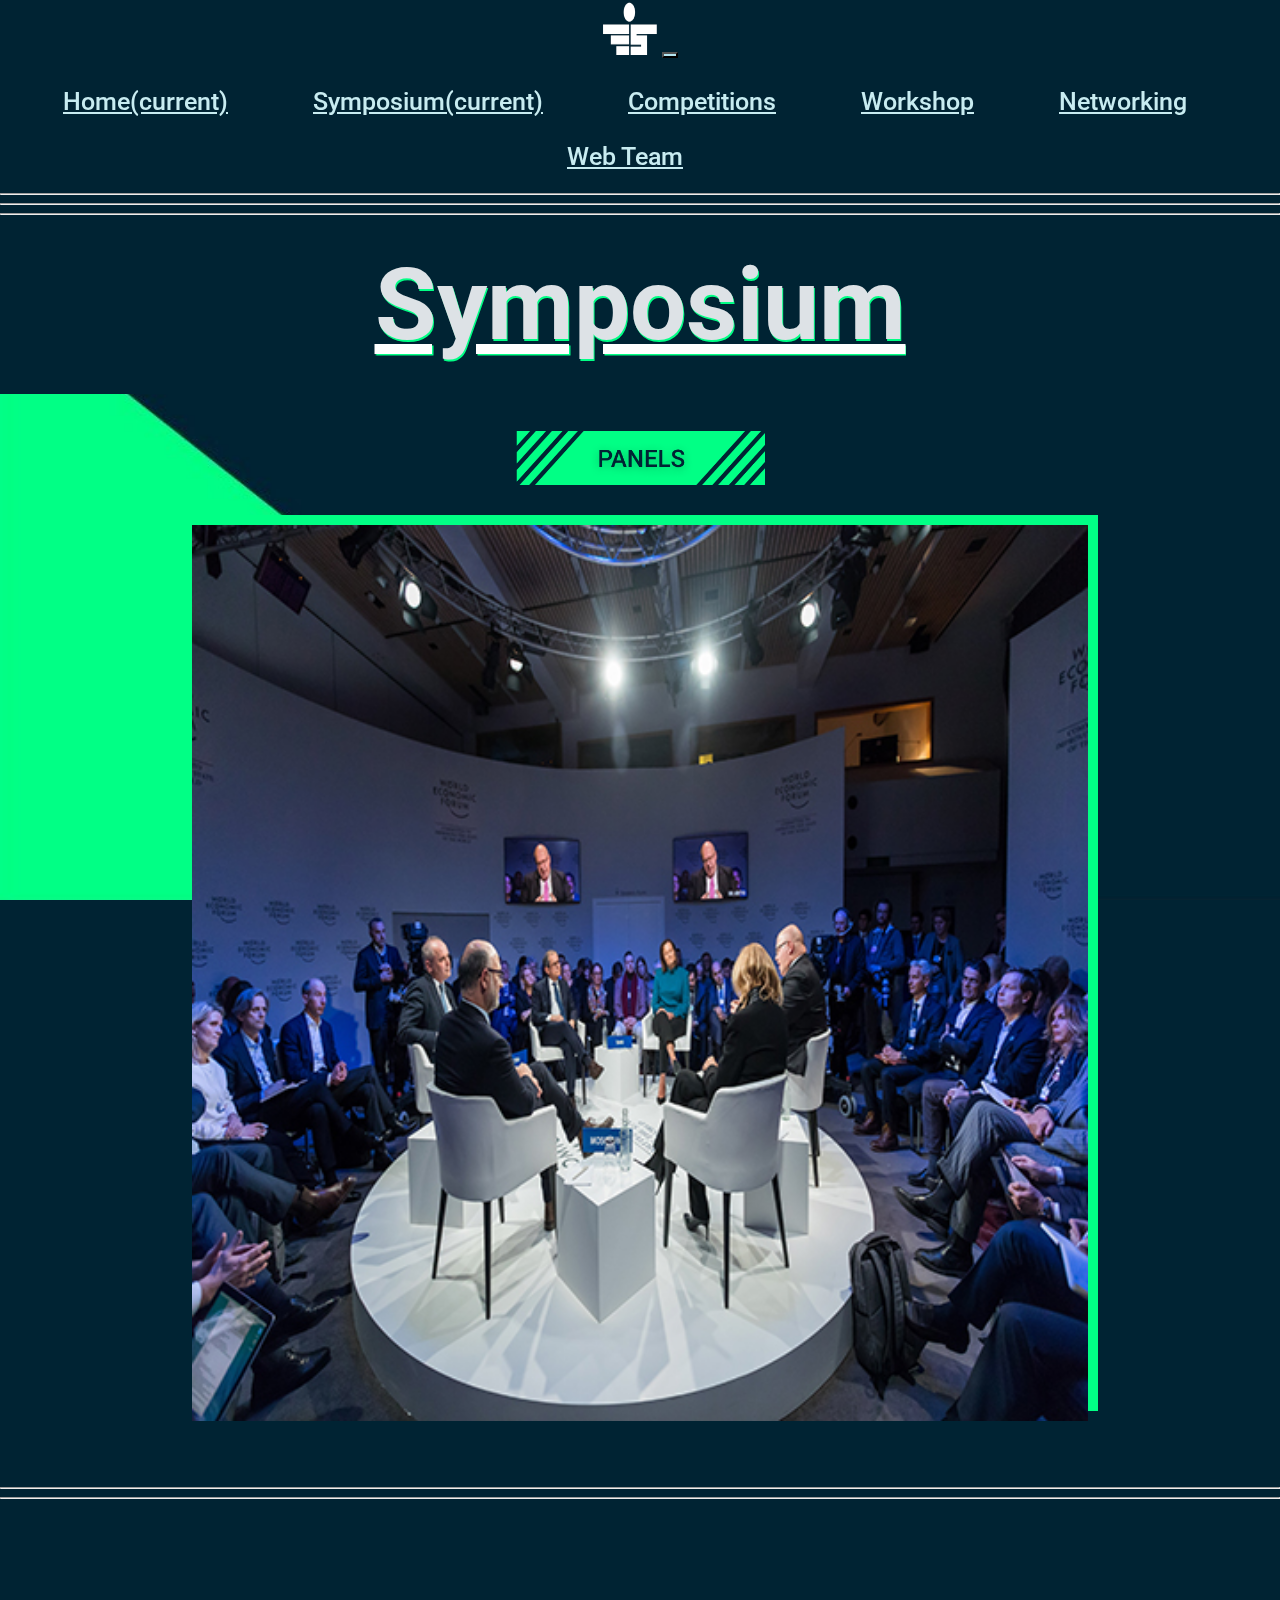
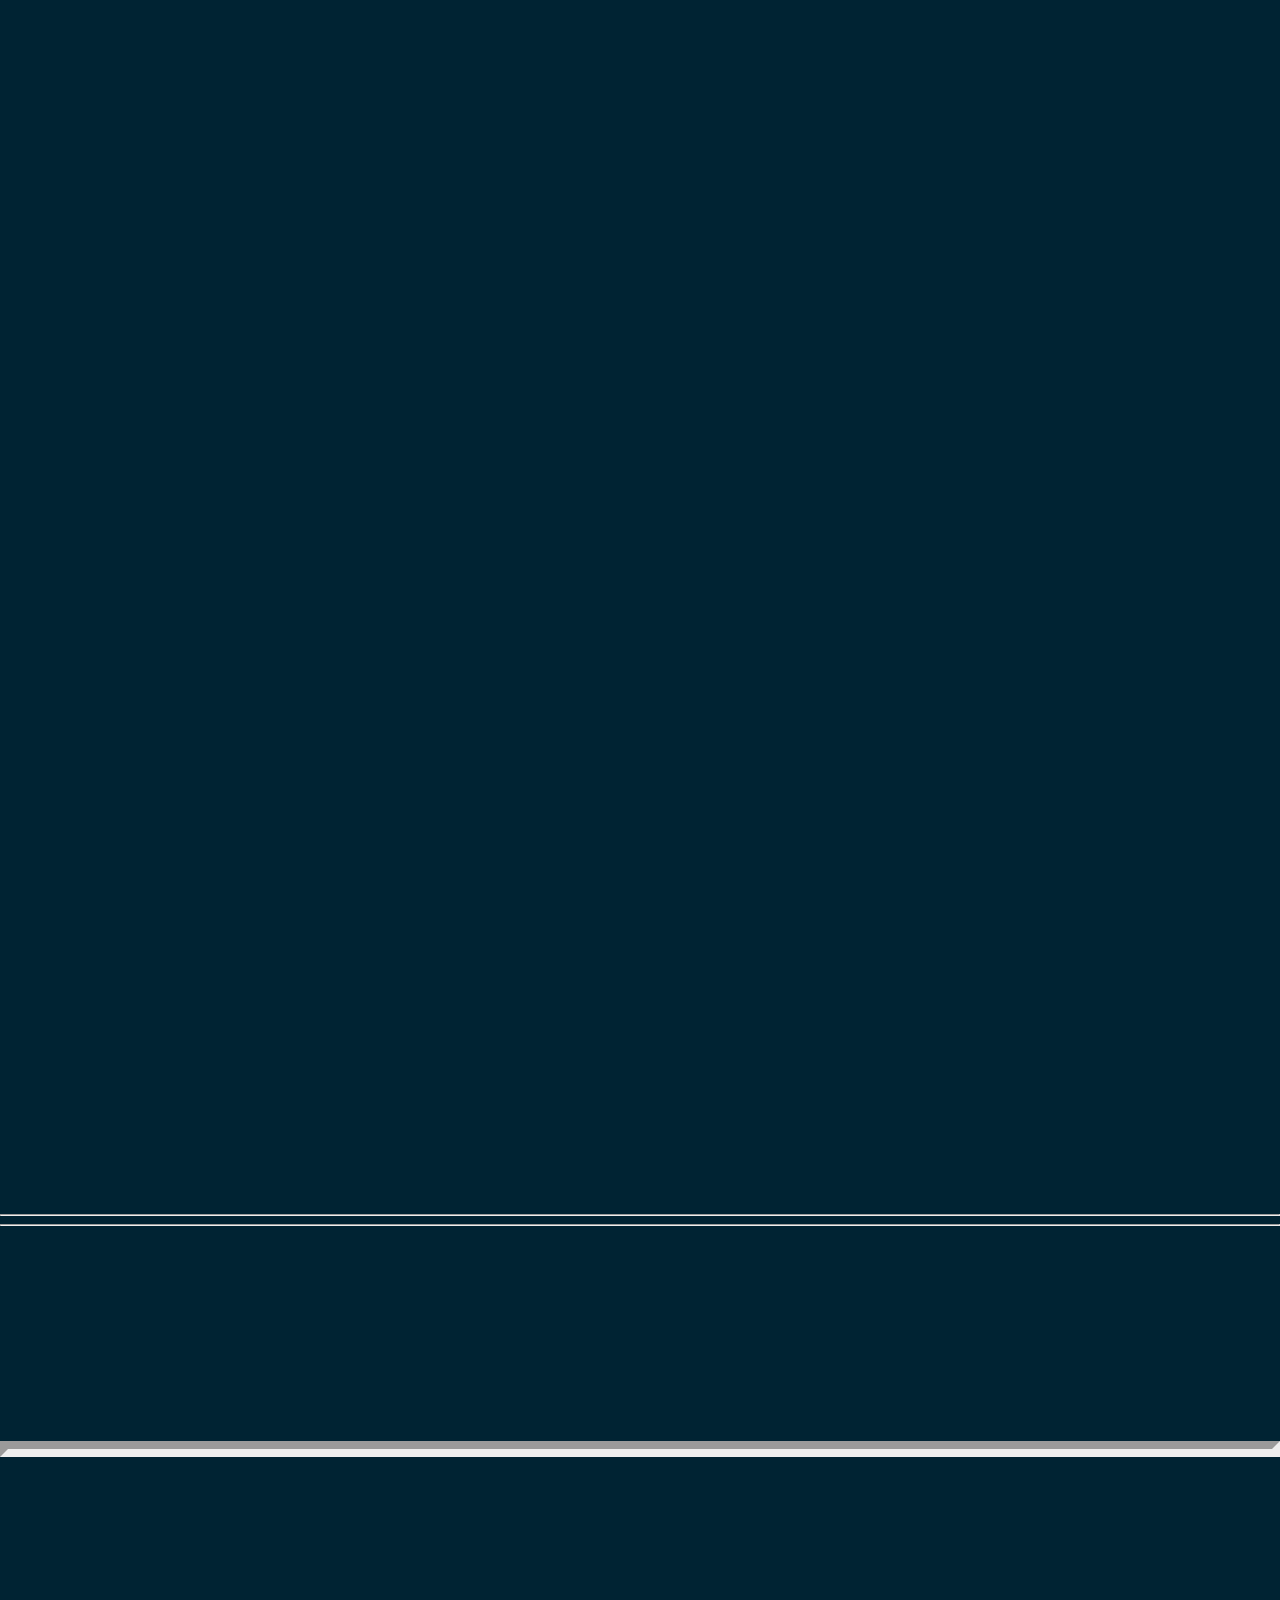
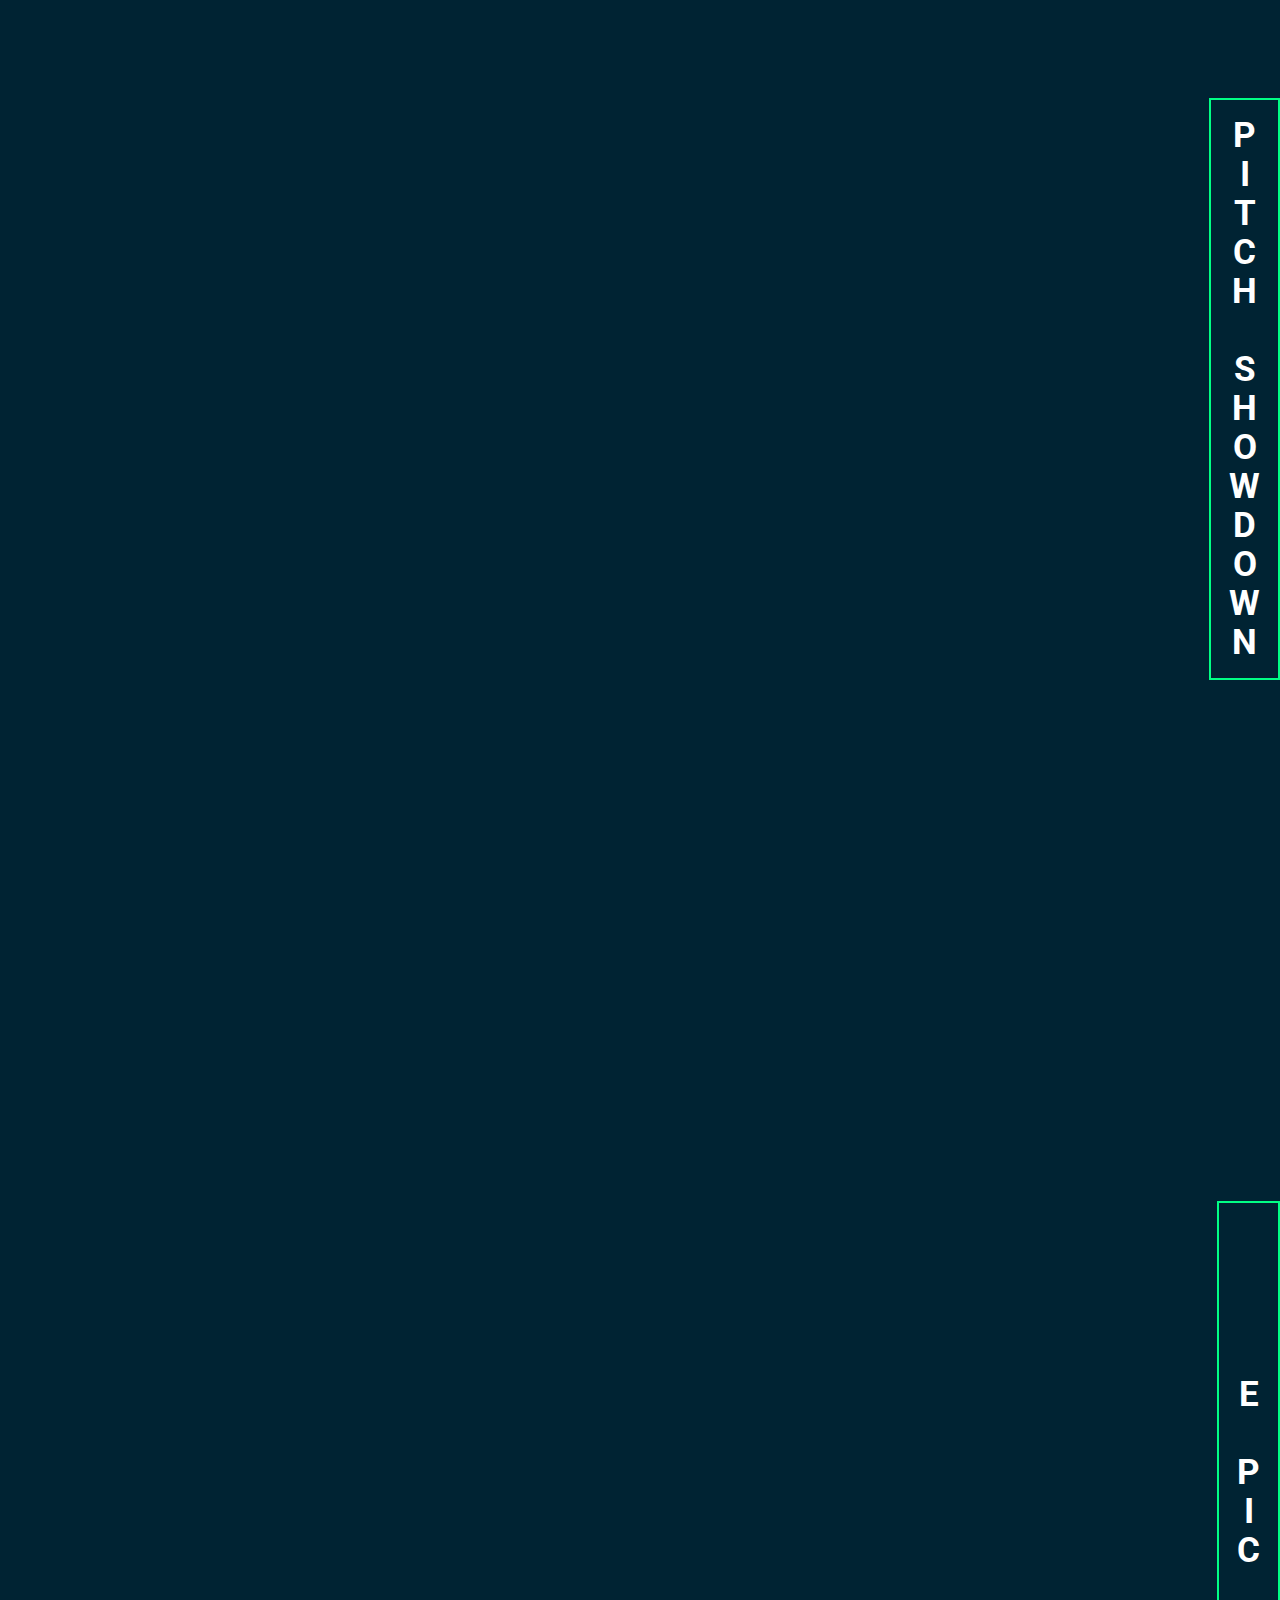
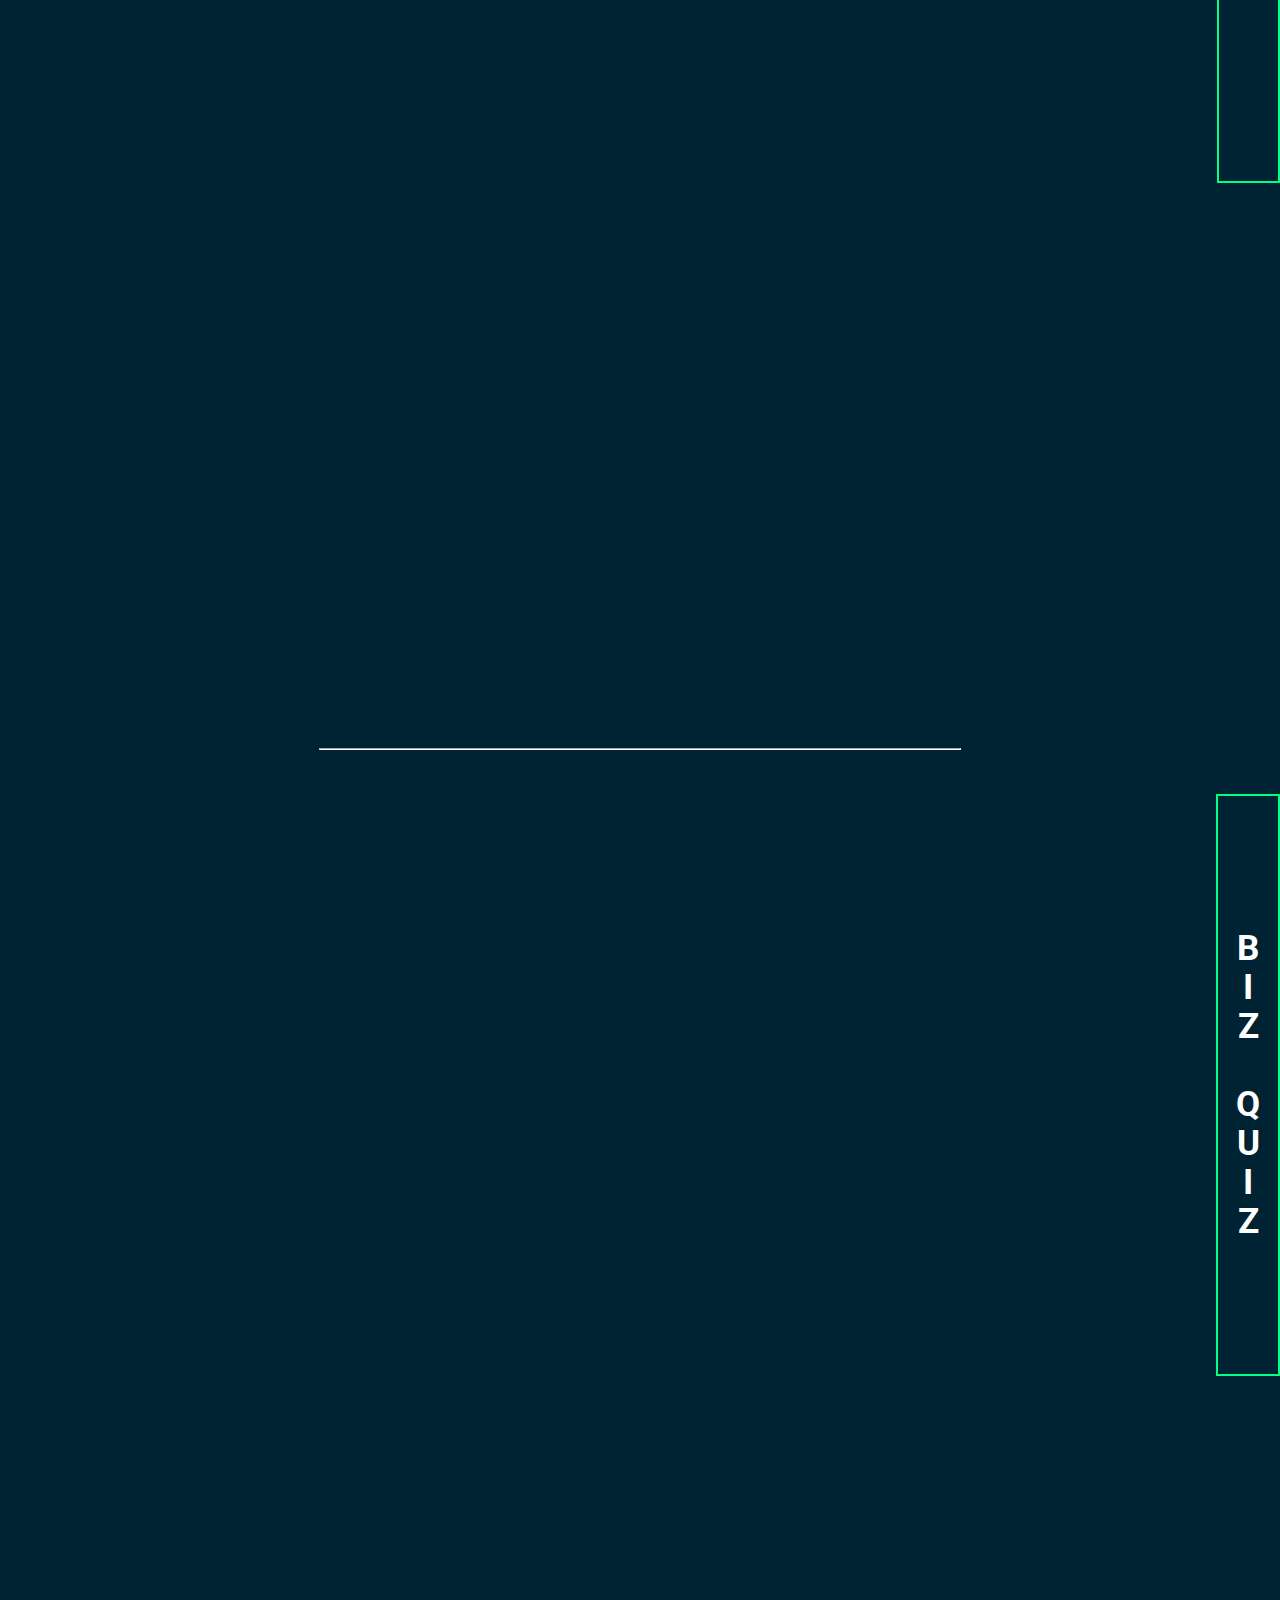
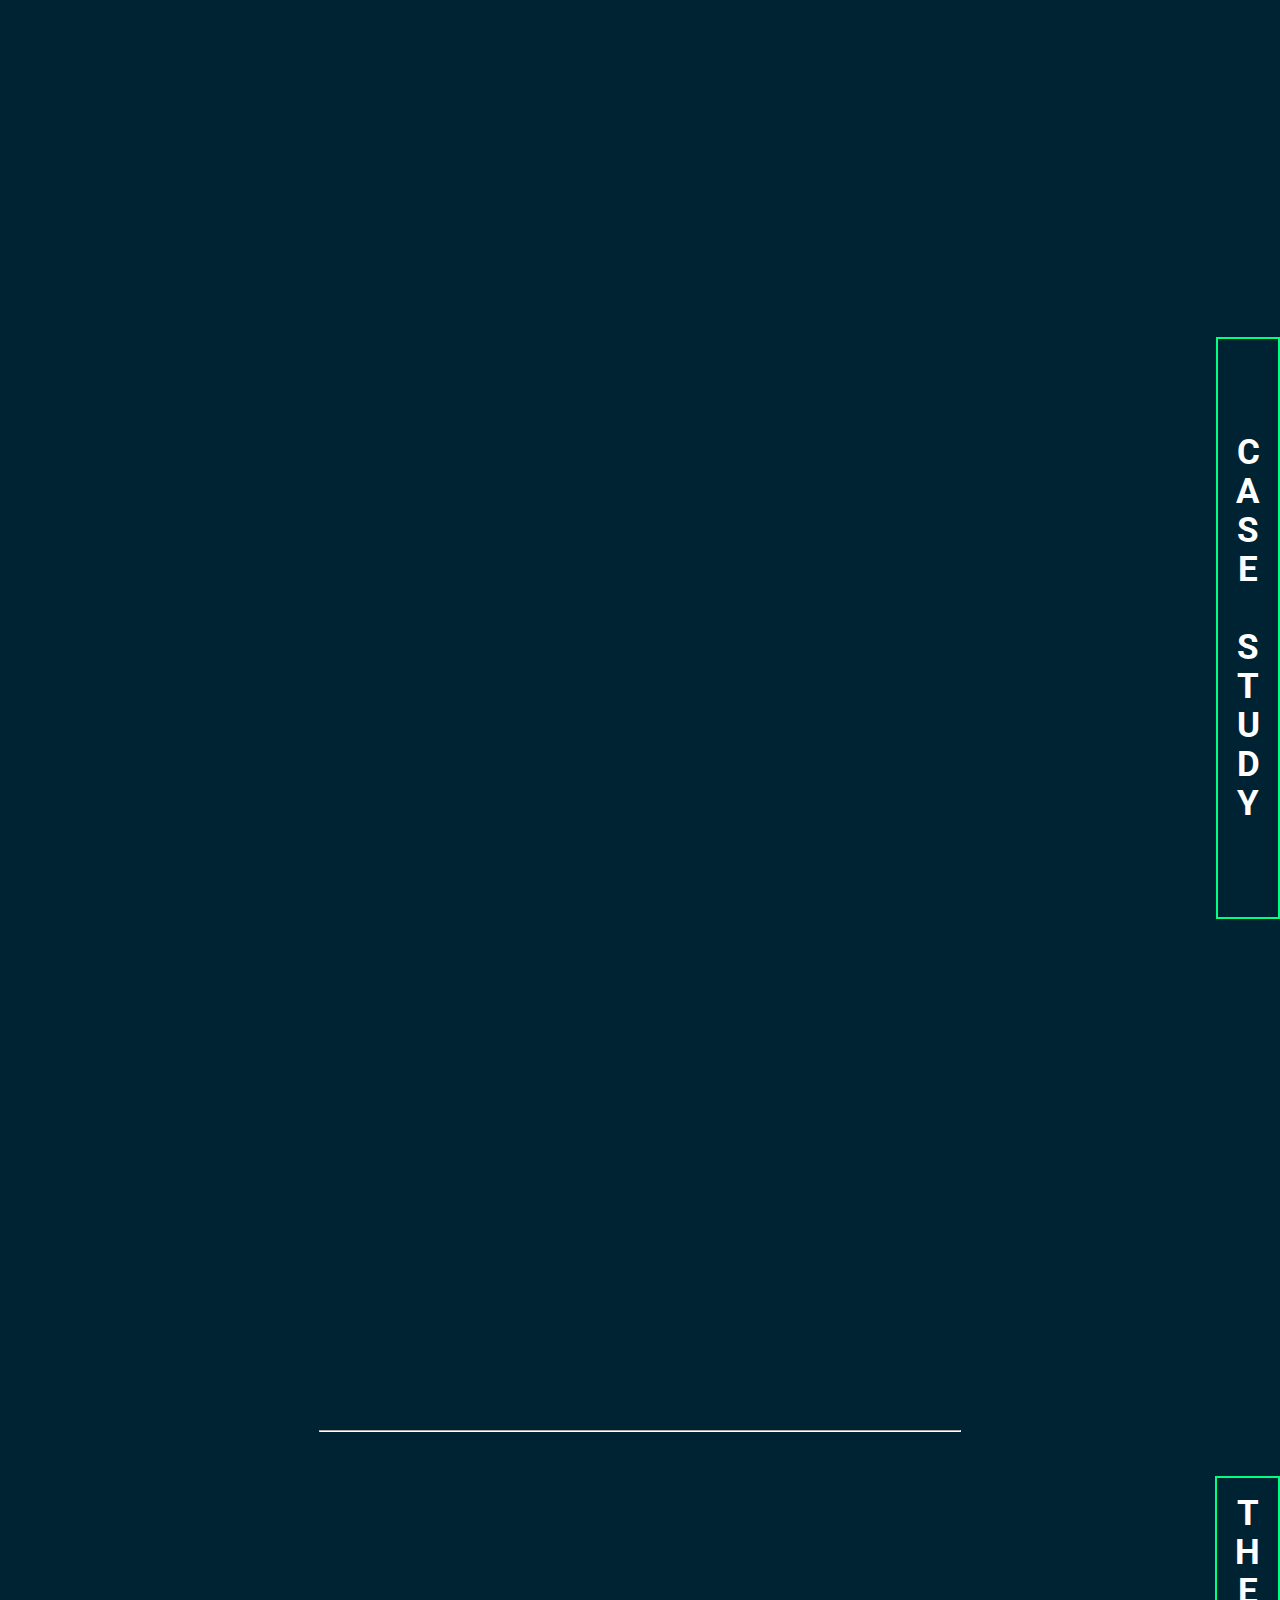
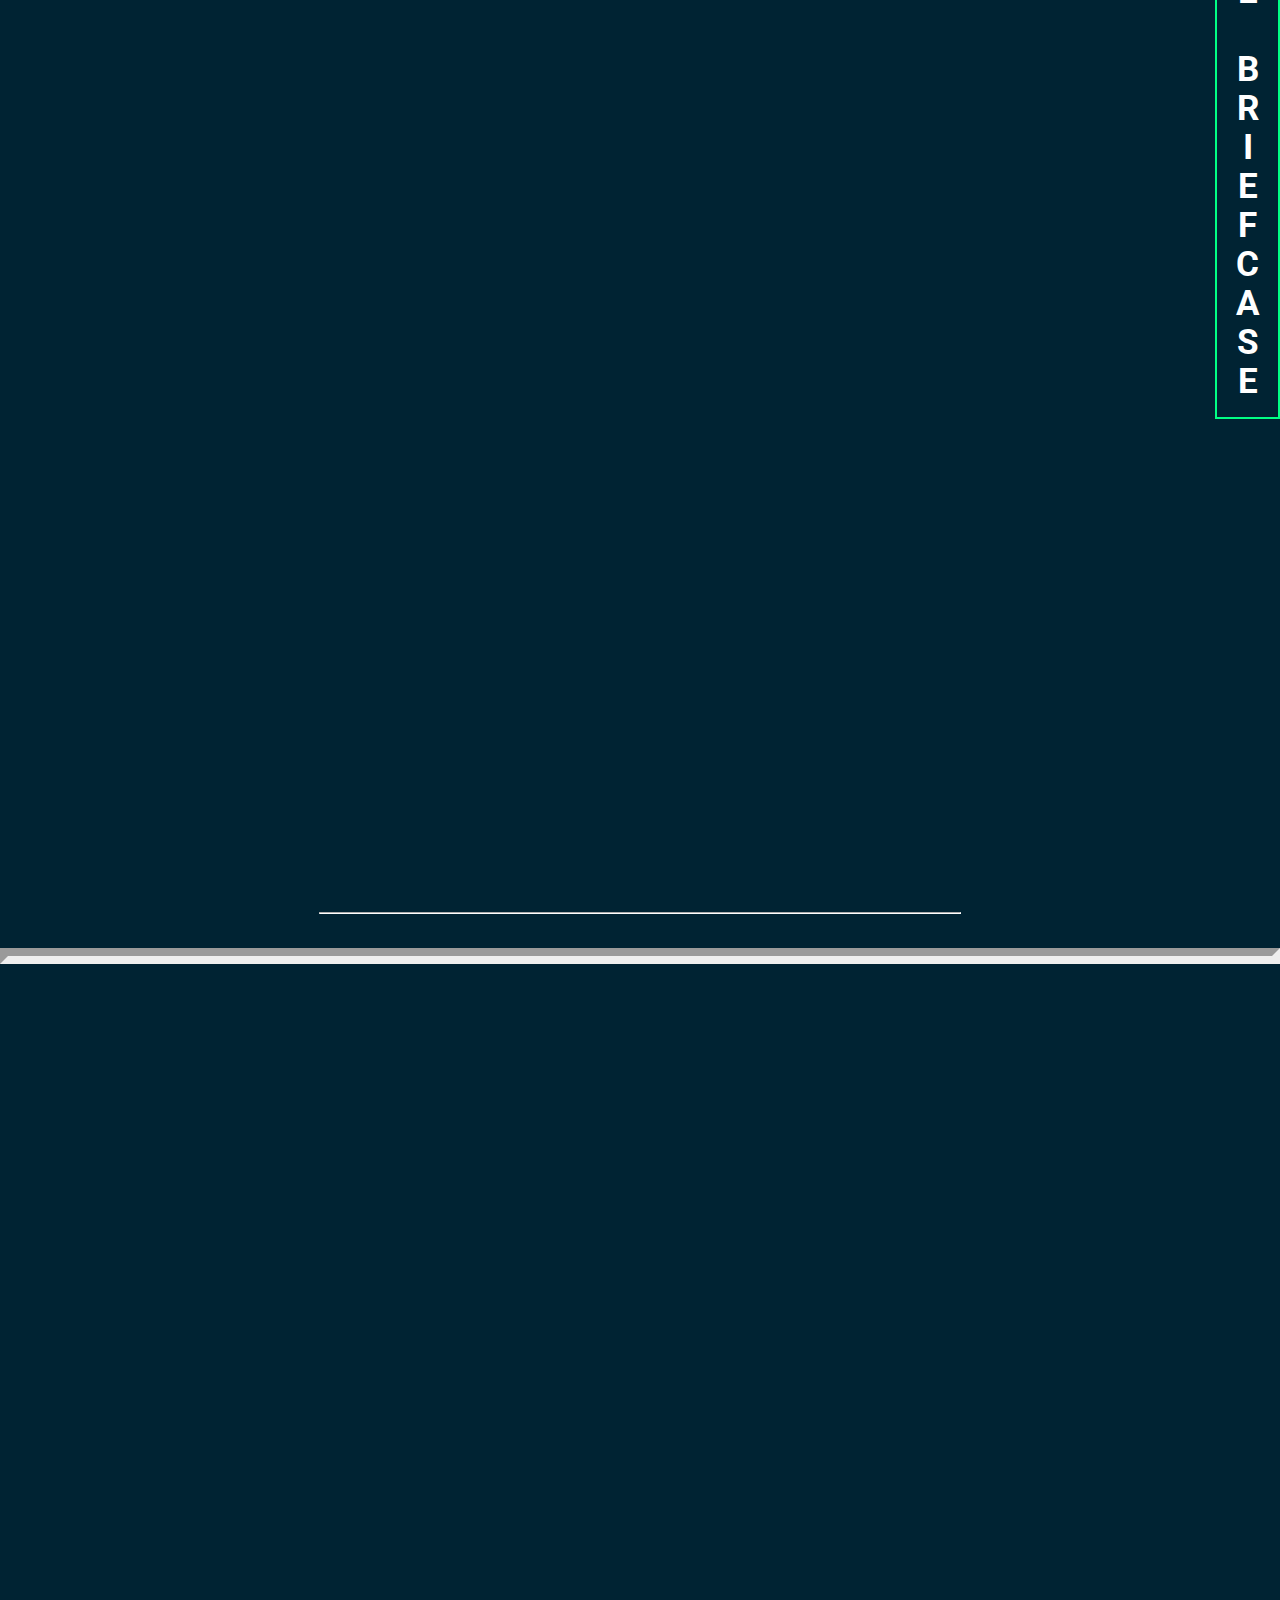
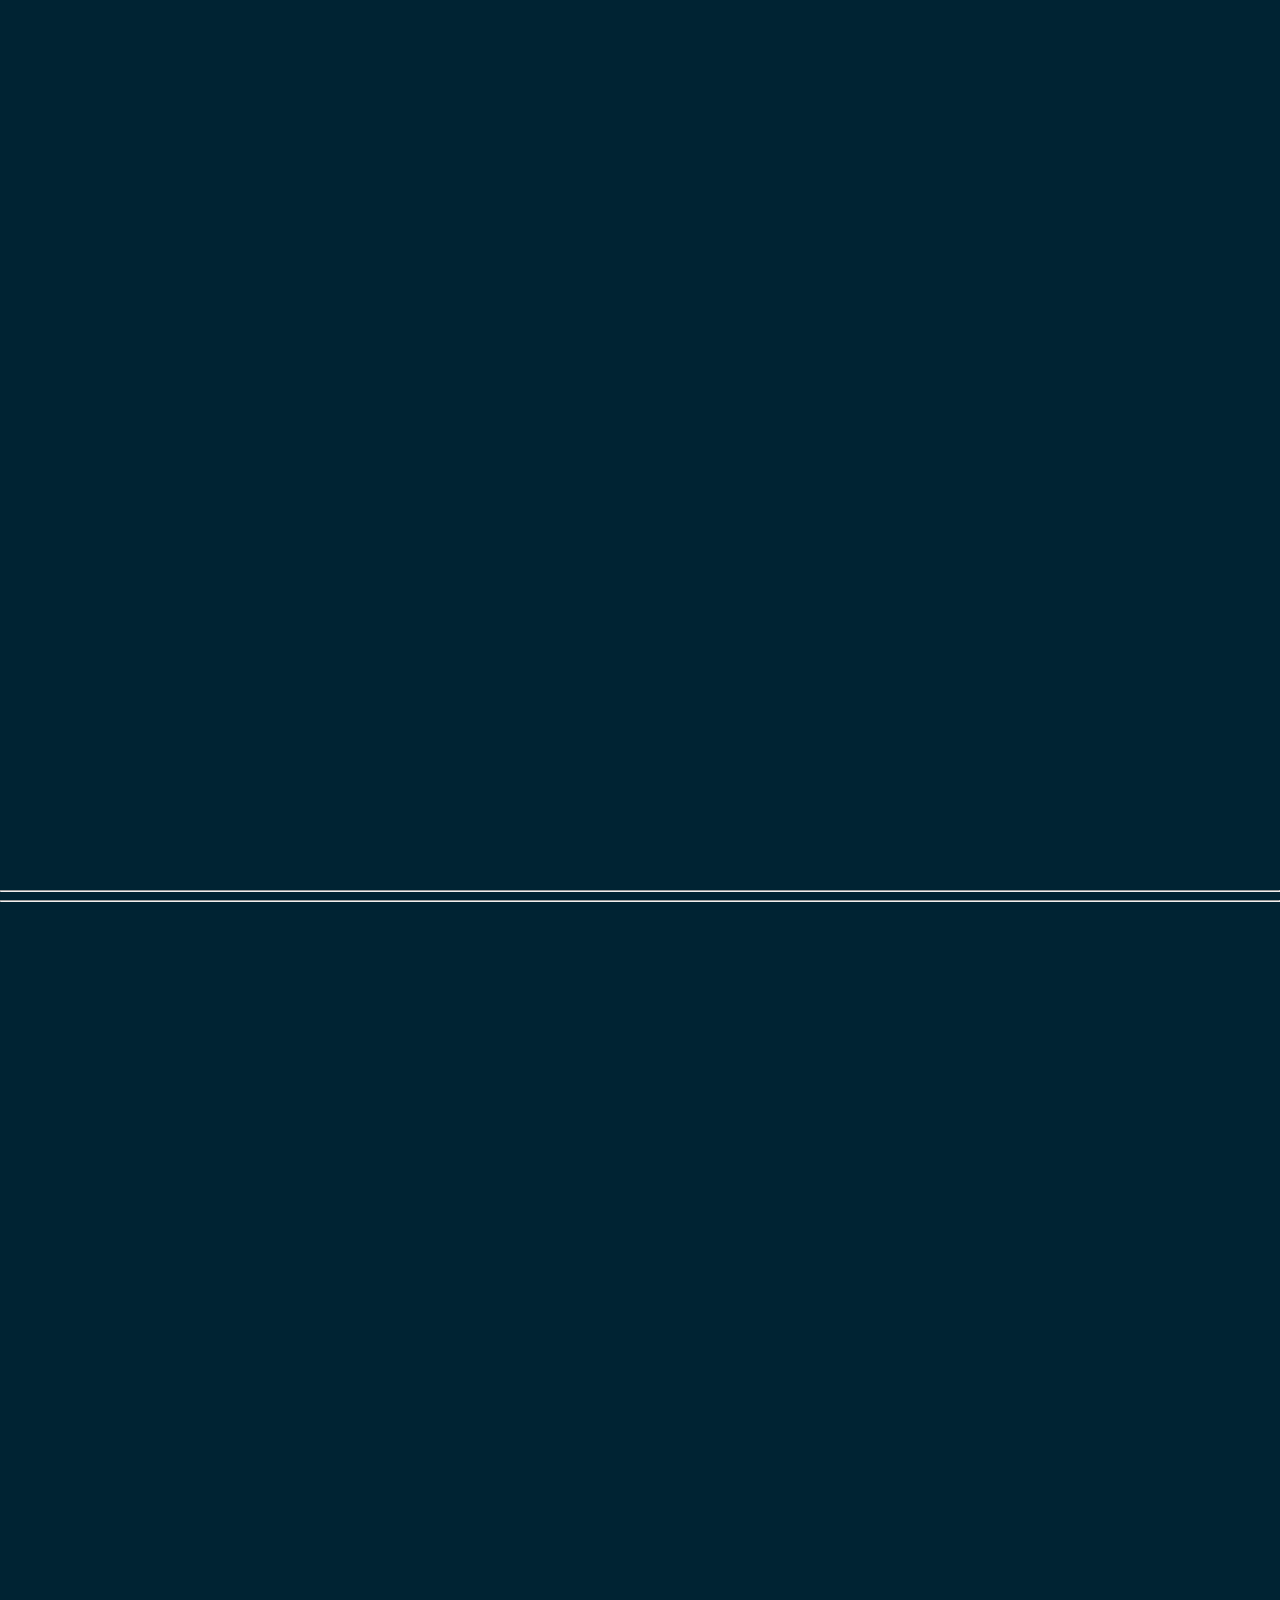
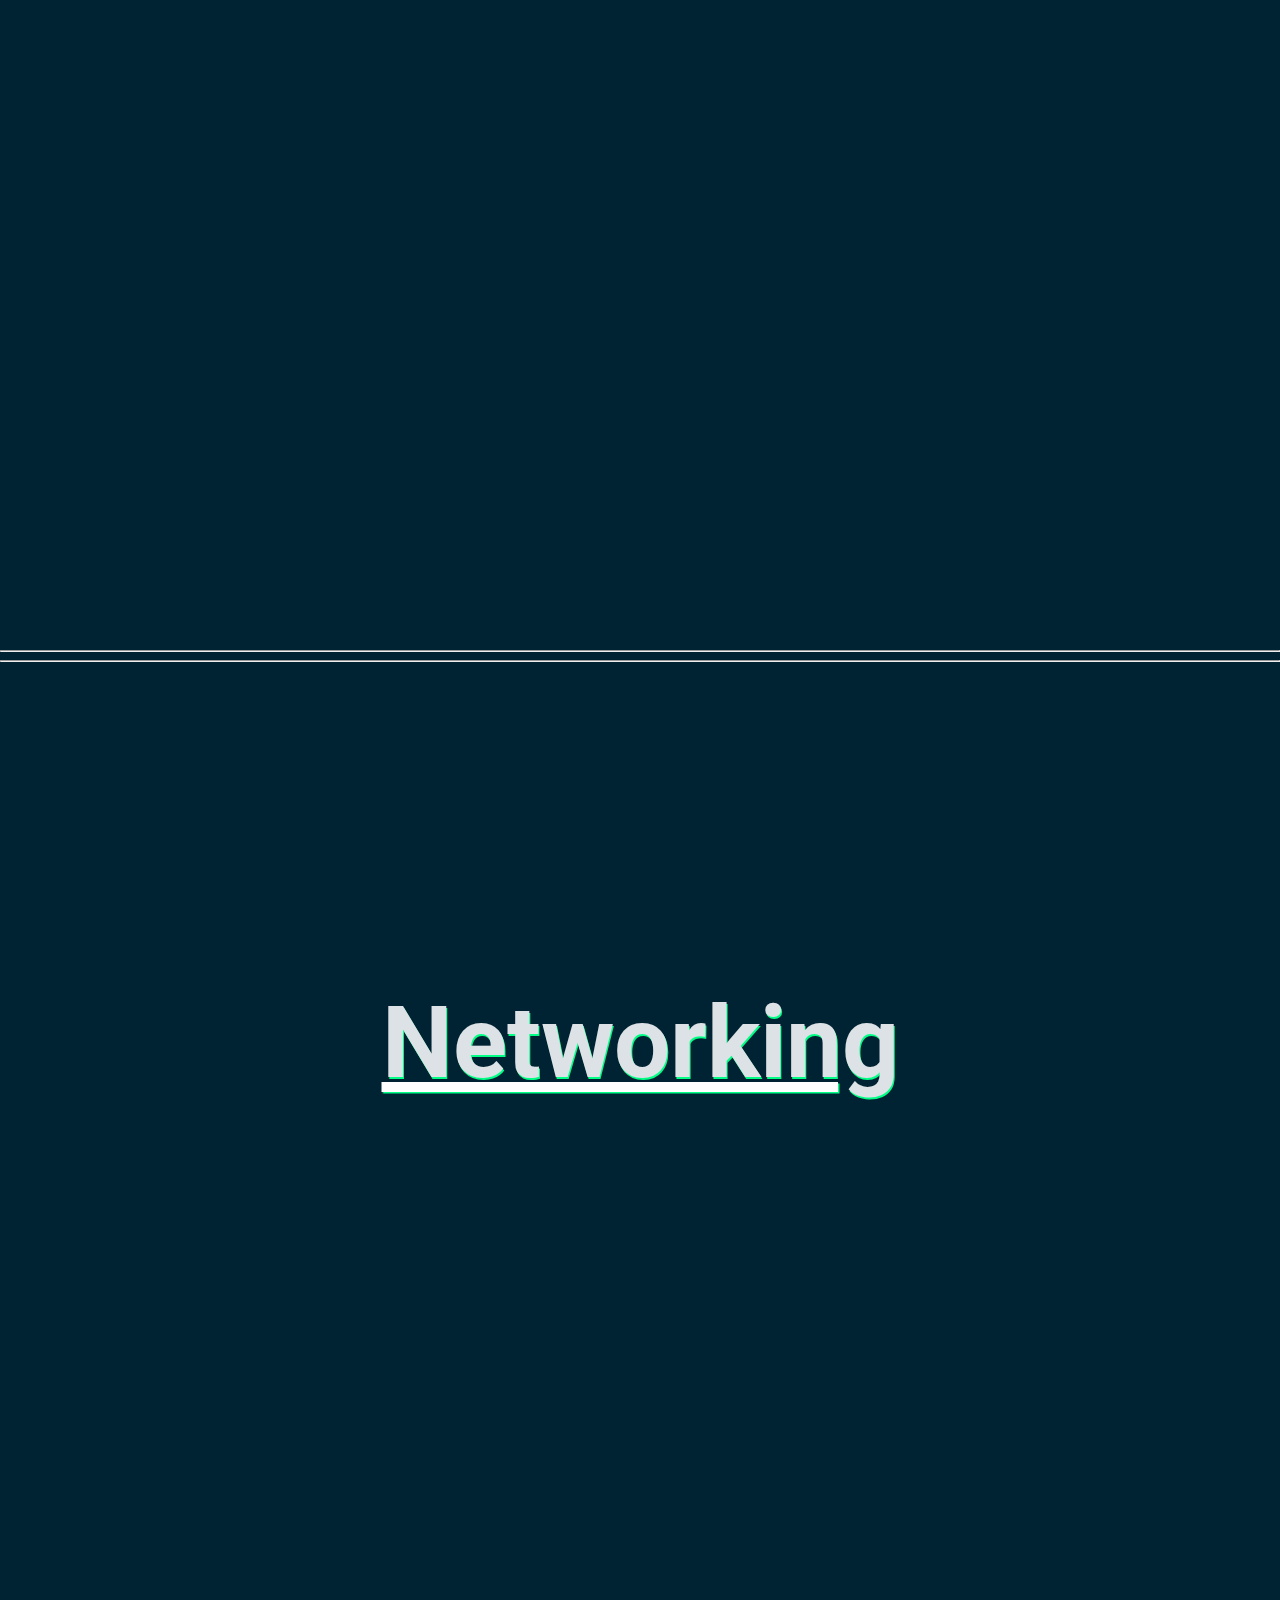
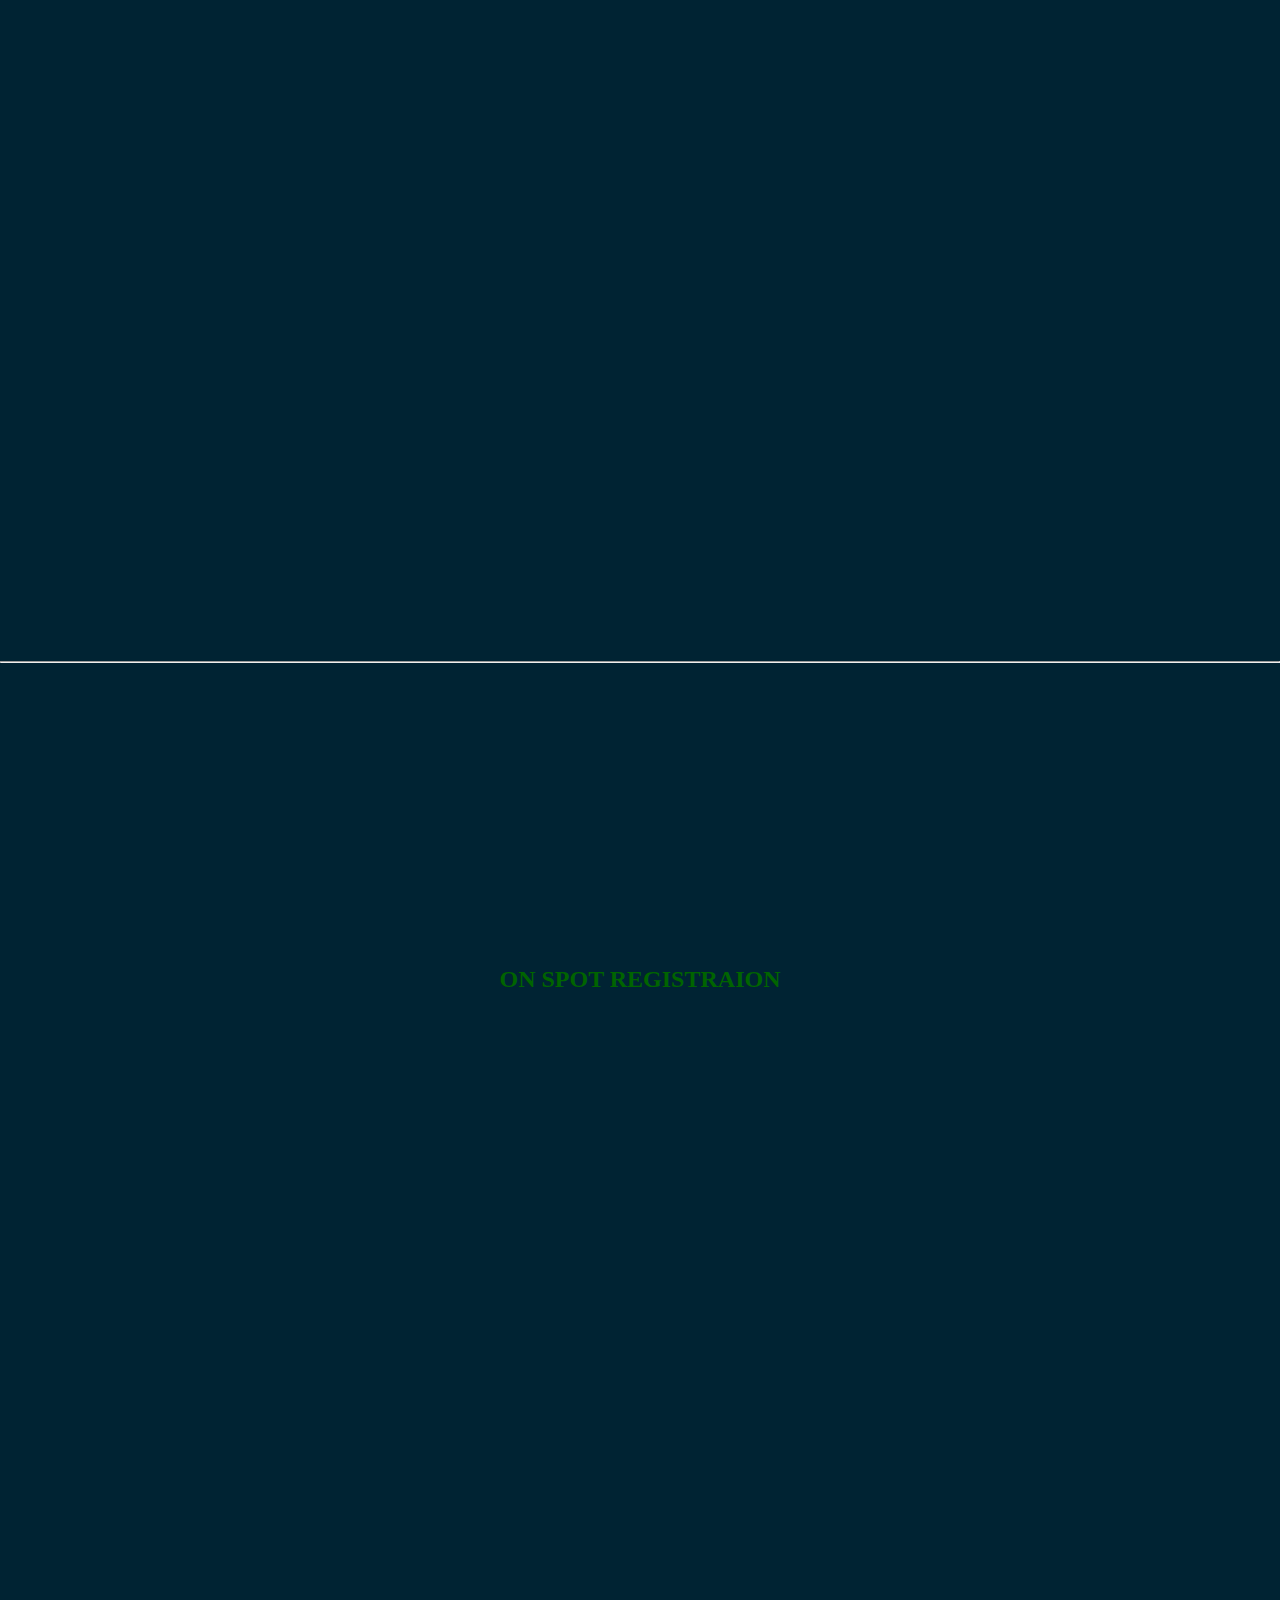
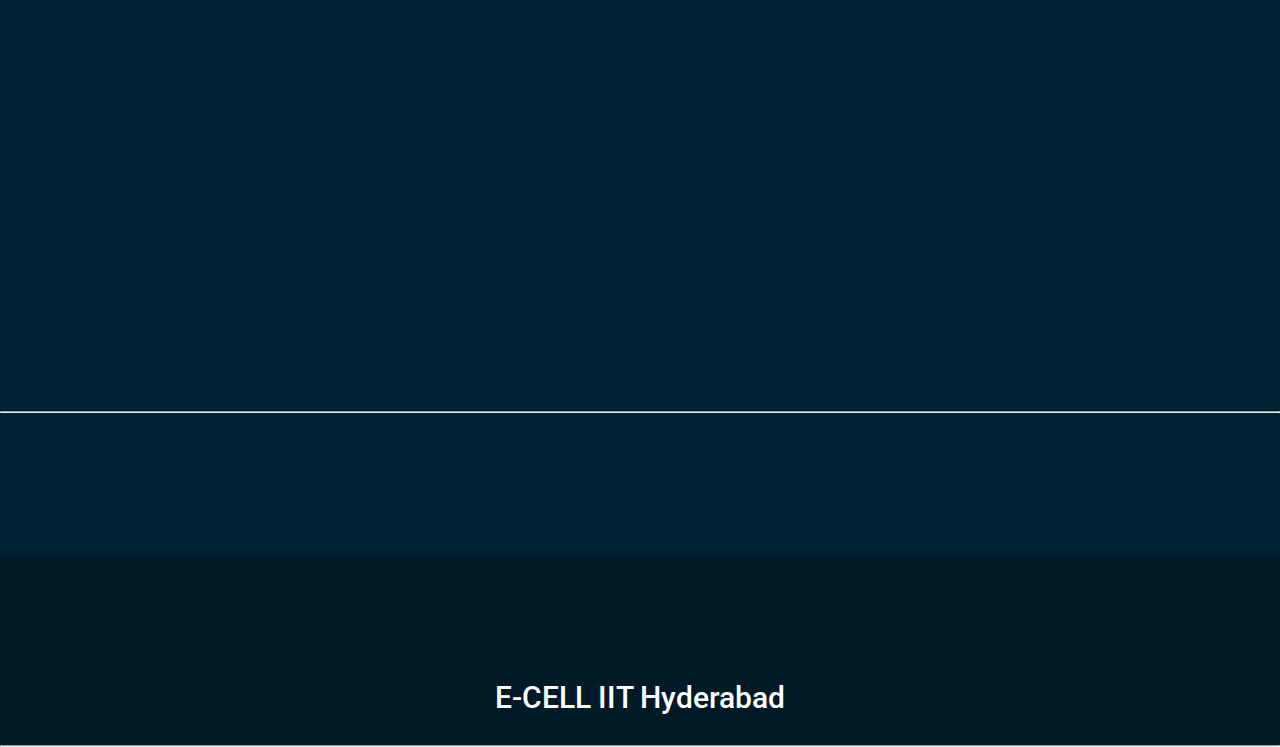
<file: Extra_Esummit/index.html>
<!doctype html>
<html lang="en">
  <head>
    <!-- Required meta tags -->
    <meta charset="utf-8">
    <meta name="viewport" content="width=device-width, initial-scale=1, shrink-to-fit=no">

    <!-- Bootstrap CSS -->
    <link rel="stylesheet" href="https://cdn.jsdelivr.net/npm/bootstrap@4.5.3/dist/css/bootstrap.min.css" integrity="sha384-TX8t27EcRE3e/ihU7zmQxVncDAy5uIKz4rEkgIXeMed4M0jlfIDPvg6uqKI2xXr2" crossorigin="anonymous">
    <link rel="preconnect" href="https://fonts.gstatic.com">
    <link href="https://fonts.googleapis.com/css2?family=Roboto:wght@500&display=swap" rel="stylesheet">
    <link href="https://unpkg.com/aos@2.3.1/dist/aos.css" rel="stylesheet"> 
    <link rel="stylesheet" href="css/events.css">
    <title>Events</title>
  </head>
  <body>
    <div id="load-cont">
        <div id="load"></div>
      </div>
      <section >
        <nav class="navbar navbar-expand-lg navbar-light nav_custom fux" >
            <a class="navbar-brand nav_custom" href="#" style="color: rgb(255, 255, 255); font-size: 30px;"> <img src="img/esummitlogo_extrapage.png" width="55" height="55" class="d-inline-block align-top" alt="" loading="lazy" data-aos="fade-right"></a>        
            <button class="navbar-toggler" style="background-color: rgb(178, 229, 241);"  type="button" data-toggle="collapse" data-target="#navbarNavAltMarkup" aria-controls="navbarNavAltMarkup" aria-expanded="false" aria-label="Toggle navigation">
                <span class="navbar-toggler-icon"></span>
            </button>  
            <div class="collapse navbar-collapse" id="navbarNavAltMarkup">
                <div class="navbar-nav ml-auto" data-aos="fade-right">
                    
                    <a class="nav-link active nav_custom menu-item" href="../index.html" style="color: rgb(200, 236, 241); font-size: 25px; margin-left:30px ; margin-right: 50px;">Home<span class="sr-only">(current)</span></a>
                    <a class="nav-link active nav_custom menu-item" href="#Events" style="color: rgb(200, 236, 241); font-size: 25px; margin-left:30px ; margin-right: 50px;">Symposium<span class="sr-only">(current)</span></a>
                    <a class="nav-link nav_custom menu-item" href="#competition" style="color: rgb(200, 236, 241); font-size: 25px; margin-left:30px ; margin-right: 50px;">Competitions</a>
                    <a class="nav-link nav_custom menu-item" href="#workshop" style="color: rgb(200, 236, 241); font-size: 25px; margin-left:30px ; margin-right: 50px;">Workshop</a>
                    <a class="nav-link nav_custom menu-item" href="#networking" style="color: rgb(200, 236, 241); font-size: 25px;margin-left:30px ; margin-right: 60px;">Networking</a>       
                    <a class="nav-link nav_custom menu-item" href="../team.html" style="color: rgb(200, 236, 241); font-size: 25px;margin-left:30px ; margin-right: 60px;">Web Team</a>       
        
                </div>
              </div>
            
          </nav>

    </section>
   <hr>
   <hr>
   <hr>

    <!-- Events section  -->
    <section id="Events" >
        <div class="container-fluid">
            <div class="row robo_font COMP_H1_CSS">
                <div class="col">
                    <h1 class="under_comp " data-aos="fade-up">Symposium </h1>
                </div>
               
            </div>
        </div>
        
        
        <section class="panel_type_bg ful_height" id="panel">
            <br>
            <br>
            <div class="container-fluid">
                <div class="row">
                    <div class="col" style="text-align: center;">
                        <img  src="img/newpanel.png" alt="alternatetext" style="width: 250px" data-aos="fade-up">
                    </div>
                </div> 
                <div class="row">
                    <div class="col-md-6" style="text-align: center;">
                        <br>
                        <br>
                        <img class="img_shadow" src="img/panel discussions.jpg" data-aos="fade-right">
                        <br><br>
                    </div>
                    <div class="col-md-6" style="text-align: center;">
                        <br>
                        <br>
                       <hr>
                       <hr>


                    <div class="container" style="text-align: center;">
                        
                        <p class="panel_type_content" data-aos="fade-right">E-Summit brings a series of talks from the best minds in business and
                            entrepreneurship, from the top-tier leagues, and question the most critical issues. We present a diverse panel with the connoisseur from different walks of life, sharing their stories, experience and insight knowledge and provide a new perspective.
                            </p>
                    </div>
                        <br>
                        <a href="https://dare2compete.com/o/FmZrhXt" type="button" class="btn btn-primary btn_panel" data-aos="zoom-in"
                        data-aos-anchor-placement="center-bottom" data-aos-duration = "2000">Register</a>
                        <a href="./Events_Esummit/Talks and Panels - Brochure.pdf" type="button" class="btn btn-primary btn_panel" data-aos="zoom-in"
                        data-aos-anchor-placement="center-bottom" data-aos-duration = "2000">Brochure</a>    
                        <br>
                        <br>
                    </div>
                </div>
            </div>
        </section>

        <!--  -->

        <section class="panel_type_bg ful_height" id="Talks" >
            <br>
            <br>
            <div class="container-fluid">
                <div class="row">
                    <div class="col" style="text-align: center;">
                        <img  src="img/talks.png" alt="alternatetext" style="width: 250px" data-aos="fade-up"
                        data-aos-anchor-placement="top-center">
                    </div>
                </div>
                <div class="row">
                    <div class="col-md-6" style="text-align: center;">
                        <br>
                        <br>
                        <img class="img_shadow" src="img/Talks (2).jpg" data-aos="fade-right"
                        data-aos-anchor-placement="top-center">
                        <br><br>
                    </div>
                    <div class="col-md-6" style="text-align: center;">
                        <br>
                        <br>
                        <hr>
                        <hr>
                    <div class="container" style="text-align: center;">
                        
                        <p class="panel_type_content" data-aos="fade-right"
                        data-aos-anchor-placement="top-center">We conduct power talk sessions by some of the most esteemed and experienced personalities of the field- ranging from entrepreneurs to influencers. The sessions are interactive as well as entertaining.</p>
                    </div>
                        <br>
                        <a href="https://dare2compete.com/o/FmZrhXt" type="button" class="btn btn-primary btn_panel"data-aos="zoom-in-up">Register</a> 
                        <a href="./Events_Esummit/Talks and Panels - Brochure.pdf" type="button" class="btn btn-primary btn_panel"data-aos="zoom-in-up">Brochure</a> 
                        <br>
                        <br>
                    </div>
                </div>
            </div>
        </section>

    </section>
 <!-- Events section  -->
<br>
<hr style = "border-width:8px ; color: rgb(0, 0, 0);">
<br>

 <!-- Competion section -->

<section id="competition">

    <section class="bg_them_color" id = "competition"> 
       
        <div class="container-fluid">
            <div class="row robo_font COMP_H1_CSS">
                <div class="col">
                    <h1 class="under_comp " data-aos="fade-up" data-aos-duration = "1500"> COMPETITIONS </h1>
                </div>
            
            </div>
            <!-- Row1 -->
            <div class="row">
                <div class="col-md-6">
                    <div class="row">
                        <div class="col-2" style="text-align: right;">
                            <br>
                            <br>
                            <table class="inlien_blc">
                                <tr>
                                    <td>P</td>
                                </tr>
                                <tr>
                                    <td>I</td>
                                </tr>
                                <tr>
                                    <td>T</td>
                                </tr>
                                <tr>
                                    <td>C</td>
                                </tr>
                                <tr>
                                    <td>H</td>
                                </tr>
                                <tr>
                                    <td style="color:  #002333;">-</td>
                                </tr>
                                <tr>
                                    <td>S</td>
                                </tr>
                                <tr>
                                    <td>H</td>
                                </tr>
                                <tr>
                                    <td>O</td>
                                </tr>
                                <tr>
                                    <td>W</td>
                                </tr>
                                <tr>
                                    <td>D</td>
                                </tr>
                                <tr>
                                    <td>O</td>
                                </tr>
                                <tr>
                                    <td>W</td>
                                </tr>
                                <tr>
                                    <td>N</td>
                                </tr>

                            </table>
                            <br>
                            <br>
                        </div>
                        
                        <div class="col-9" data-aos="fade-right" data-aos-duration = "1500">
                            <br>
                            <br><br>
                            <div class="container" style="text-align: center;">
                                <img class="img_comp" src="img/pitch showdown.jpg" alt="alternatetext" >
                            </div>
                            <div class="container content_comp_container"  >
                                <p class="para_comp" >
                                    A pitching competition where teams brainstorm and pitch ideas, and debate on other teams’ ideas, in a shortlist-cum-knockout format. Teams compete in pairs in a 2-day long event.
                                </p>
                                <div class="row">
                                    <div class="col-6"  style="text-align:center">
                                        <a href="https://dare2compete.com/o/RDP9Xv7" type="button" class="btn btn-primary comp_btn" >Register</a>   
                                    </div>
                                    <div class="col-6" style="text-align:center">
                                        <a href="./Events_Esummit/Rule Book - Pitch Showdown.pdf" type="button" class="btn btn-primary comp_btn"  >Rules</a>   
                                    </div>
                                </div>
                            
                            <br>
                            </div>
                            <br>
                            <br>
                        </div>
                        <div class="col-1"></div>

                    </div>
                    


                    
                </div>
                <div class="col-md-6">
                    <div class="row">
                        <div class="col-2" style="text-align: right;">
                            <br>
                            <br>
                            <table class="inlien_blc">
                                <tr>
                                    <td style="color:  #002333;">-</td>
                                </tr>
                                <tr>
                                    <td style="color:  #002333;">-</td>
                                </tr>
                                <tr>
                                    <td style="color:  #002333;">-</td>
                                </tr>
                                <tr>
                                    <td style="color:  #002333;">-</td>
                                </tr>
                                <tr>
                                    <td>E</td>
                                </tr>
                                <tr>
                                    <td style="color:  #002333;">-</td>
                                </tr>
                                <tr>
                                    <td>P</td>
                                </tr>
                                <tr>
                                    <td>I</td>
                                </tr>
                                <tr>
                                    <td>C</td>
                                </tr>
                                <tr>
                                    <td style="color:  #002333;">-</td>
                                </tr>
                                <tr>
                                    <td style="color:  #002333;">-</td>
                                </tr>
                                <tr>
                                    <td style="color:  #002333;">-</td>
                                </tr>
                                <tr>
                                    <td style="color:  #002333;">-</td>
                                </tr>
                                <tr>
                                    <td style="color:  #002333;">-</td>
                                </tr>

                            </table>
                            <br>
                            <br>
                        </div>
                        <br>
                        <div class="col-9" data-aos="fade-right" data-aos-duration = "1500">
                            <br>
                            <br><br>
                            <div class="container" style="text-align: center;">
                                <img class="img_comp" src="img/e pic.jpg" alt="alternatetext" >
                            </div>
                            <div class="container content_comp_container"  >
                                <p class="para_comp" >
                                    E-Pic provides a platform for startups to present their business ideas in front of judges and potential investors in the given period.

                                </p>
                                <br>
                                <br>
                                <div class="row">
                                    <div class="col-6"  style="text-align:center">
                                        <a href="https://dare2compete.com/o/KSQgHfR" type="button" class="btn btn-primary comp_btn" >Register</a>   
                                    </div>
                                    <div class="col-6" style="text-align:center">
                                        <a href="./Events_Esummit/E-Pic documentation.pdf" type="button" class="btn btn-primary comp_btn"  >Rules</a>   
                                    </div>
                                </div>
                            
                            <br>
                            </div>
                            <br>
                            <br>
                        </div>

                        <div class="col-1"></div>

                    </div>
                    


                    
                </div>
                
            </div>
            <!-- Row 1 ends here -->

            <br>
            <hr style="border-color: rgb(255, 255, 255); width: 50%;">

            <!-- Row 2 -->

            <div class="row">
                <div class="col-md-6">
                    <div class="row">
                        <div class="col-2" style="text-align: right;">
                            <br>
                            <br>
                            <table class="inlien_blc">
                                <tr>
                                    <td style="color:  #002333;">-</td>
                                </tr>
                                <tr>
                                    <td style="color:  #002333;">-</td>
                                </tr>
                                <tr>
                                    <td style="color:  #002333;">-</td>
                                </tr>
                                <tr>
                                    <td>B</td>
                                </tr>
                                <tr>
                                    <td>I</td>
                                </tr>
                                <tr>
                                    <td>Z</td>
                                </tr>
                                <tr>
                                    <td style="color:  #002333;">-</td>
                                </tr>
                                <tr>
                                    <td>Q</td>
                                </tr>
                                <tr>
                                    <td>U</td>
                                </tr>
                                <tr>
                                    <td>I</td>
                                </tr>
                                <tr>
                                    <td>Z</td>
                                </tr>
                                <tr>
                                    <td style="color:  #002333;">-</td>
                                </tr>
                                <tr>
                                    <td style="color:  #002333;">-</td>
                                </tr>
                                <tr>
                                    <td style="color:  #002333;">-</td>
                                </tr>
                                
                                
                                

                            </table>
                            <br>
                            <br>
                        </div>
                        
                        <div class="col-9" data-aos="fade-right" data-aos-duration = "1500">
                            <br>
                            <br><br>
                            <div class="container" style="text-align: center;">
                                <img class="img_comp" src="img/Biz Quiz (2).jpg" alt="alternatetext">
                            </div>
                            <div class="container content_comp_container"  >
                                <p class="para_comp" >
                                    A classic quiz designed to test participants knowledge of the business world, basic economics, with certain trivia, and critical thinking.
                                        <br>
                                        <br>
                                </p>
                                
                                
                                <div class="row">
                                    <div class="col-6"  style="text-align:center">
                                        <a href="https://dare2compete.com/o/Dg2vN8T" type="button" class="btn btn-primary comp_btn" >Register</a>   
                                    </div>
                                    <div class="col-6" style="text-align:center">
                                        <a href="./Events_Esummit/Biz-Quiz rules.pdf" type="button" class="btn btn-primary comp_btn"  >Rules</a>   
                                    </div>
                                </div>
                            
                            <br>
                            </div>
                            <br>
                            <br>
                        </div>
                        <div class="col-1"></div>

                    </div>
                    


                    
                </div>
                <div class="col-md-6">
                    <div class="row">
                        <div class="col-2" style="text-align: right;">
                            <br>
                            <br>
                            <table class="inlien_blc">
                                <tr>
                                    <td style="color:  #002333;">-</td>
                                </tr>
                                <tr>
                                    <td style="color:  #002333;">-</td>
                                </tr>
                                <tr>
                                    <td>C</td>
                                </tr>
                                <tr>
                                    <td>A</td>
                                </tr>
                                <tr>
                                    <td>S</td>
                                </tr>
                                <tr>
                                    <td>E</td>
                                </tr>
                                <tr>
                                    <td style="color:  #002333;">-</td>
                                </tr>
                                <tr>
                                    <td>S</td>
                                </tr>
                                <tr>
                                    <td>T</td>
                                </tr>
                                <tr>
                                    <td>U</td>
                                </tr>
                                <tr>
                                    <td>D</td>
                                </tr>
                                <tr>
                                    <td>Y</td>
                                </tr>
                                <tr>
                                    <td style="color:  #002333;">-</td>
                                </tr>
            
                                <tr>
                                    <td style="color:  #002333;">-</td>
                                </tr>

                            </table>
                            <br>
                            <br>
                        </div>
                        <br>
                        <div class="col-9" data-aos="fade-right" data-aos-duration = "1500">
                            <br>
                            <br><br>
                            <div class="container" style="text-align: center;">
                                <img class="img_comp" src="img/case study.jpg" alt="alternatetext" >
                            </div>
                            <div class="container content_comp_container"  >
                                <p class="para_comp" >
                                    The case study requires the competitors to study a real-world company, and analyze the flaws, or the problem which the company might face in a given situation and come up with a viable solution to it, with their team.

                                </p>
                                <div class="row">
                                    <div class="col-6"  style="text-align:center">
                                        <a href="https://dare2compete.com/o/kXq5TyE" type="button" class="btn btn-primary comp_btn" >Register</a>   
                                    </div>
                                    <div class="col-6" style="text-align:center">
                                        <a href="./Events_Esummit/CASE STUDY (1).pdf" type="button" class="btn btn-primary comp_btn"  >Rules</a>   
                                    </div>
                                </div>
                            
                            <br>
                            </div>
                            <br>
                            <br>
                        </div>
                        <div class="col-1"></div>

                    </div>
                    


                    
                </div>
                
            </div>

            <!-- Row 2 ends -->
            <hr style="border-color: rgb(255, 255, 255); width: 50%;">
            <!-- row 3 starts -->
            <div class="row">
                <div class="col-md-3"></div>
                <div class="col-md-6">
                    <div class="row">
                        <div class="col-2" style="text-align: right;">
                            <br>
                            <br>
                            <table class="inlien_blc">
                                <tr>
                                    <td>T</td>
                                </tr>
                                <tr>
                                    <td>H</td>
                                </tr>
                                <tr>
                                    <td>E</td>
                                </tr>
                                <tr>
                                    <td style="color:  #002333;">-</td>
                                </tr>
                                <tr>
                                    <td>B</td>
                                </tr>
                                <tr>
                                    <td >R</td>
                                </tr>
                                <tr>
                                    <td>I</td>
                                </tr>
                                <tr>
                                    <td>E</td>
                                </tr>
                                <tr>
                                    <td>F</td>
                                </tr>
                                <tr>
                                    <td>C</td>
                                </tr>
                                <tr>
                                    <td>A</td>
                                </tr>
                                <tr>
                                    <td>S</td>
                                </tr>
                                <tr>
                                    <td>E</td>
                                </tr>
                                

                            </table>
                            <br>
                            <br>
                        </div>
                        
                        <div class="col-9" data-aos="fade-right" data-aos-duration = "1500">
                            <br>
                            <br><br>
                            <div class="container" style="text-align: center;">
                                <img class="img_comp" src="img/The Briefcase.jpg" alt="alternatetext" >
                            </div>
                            <div class="container content_comp_container"  >
                                <p class="para_comp" >
                                    The contestants will be given a fixed amount of virtual money to be used judiciously to create a portfolio, from a pool of companies of different sectors and scale.

                                </p>
                                <div class="row">
                                    <div class="col-6"  style="text-align:center">
                                        <a href="https://dare2compete.com/o/PihzTca" type="button" class="btn btn-primary comp_btn" >Register</a>   
                                    </div>
                                    <div class="col-6" style="text-align:center">
                                        <a href="./Events_Esummit/The Briefcase- Rulebook.pdf" type="button" class="btn btn-primary comp_btn"  >Rules</a>   
                                    </div>
                                </div>
                            
                            <br>
                            </div>
                            <br>
                            <br>
                        </div>
                        <div class="col-1"></div>

                    </div>
                    
                </div>

                <div class="col-md-3"></div>


               
                
            </div>
            <!-- Row 3 ends -->

            <hr style="border-color: rgb(255, 255, 255); width: 50%;">
        </div>


    </section>

</section>
 <!-- Competion section -->
    
 <br>
 <hr style = "border-width:8px ;">
 <br>

<!-- Workshop start-->
<section id="workshop" >
    <div class="container-fluid">
        <div class="row robo_font COMP_H1_CSS">
            <div class="col">
                <h1 class="under_comp " data-aos="fade-up">Workshops</h1>
            </div>
           
        </div>
    </div>
    
    
    <section class="panel_type_bg ful_height" id="digital">
        <br>
        <br>
        <div class="container-fluid">
            <div class="row">
                <div class="col" style="text-align: center;">
                    <img  src="img/digital_m.png" alt="alternatetext" style="width: 250px" data-aos="fade-up">
                </div>
            </div> 
            <div class="row">
                <div class="col-md-6" style="text-align: center;">
                    <br>
                    <br>
                    <img class="img_shadow" src="img/Digital Marketing Workshop.jpeg" data-aos="fade-right">
                    <br><br>
                </div>
                <div class="col-md-6" style="text-align: center;">
                    <br>
                    <br>
                   <hr>
                   <hr>


                <div class="container" style="text-align: center;">
                    
                    <p class="panel_type_content" data-aos="fade-right">
                        Digital Marketing is one of the most in-demand skills in the Post-covid era. Even the traditional industries have started increasing their online presence. To navigate in this changing world & new normal Digital Marketing is an important skill set to have on your resume. 
                        <br><br>Register for this workshop & take a step towards becoming a part of the ever buzzing & growing Digital Marketing landscape.
                    </p>
                </div>
                    <br>
                    <a href="https://dare2compete.com/o/rVmpujQ" type="button" class="btn btn-primary btn_panel" data-aos="zoom-in"
                    data-aos-anchor-placement="center-bottom" data-aos-duration = "2000">Register</a>  
                    <br>
                    <br>
                </div>
            </div>
        </div>
    </section>

    <!--  -->

    <section class="panel_type_bg ful_height" id="case_study" >
        <br>
        <br>
        <div class="container-fluid">
            <div class="row">
                <div class="col" style="text-align: center;">
                    <img  src="img/case_s.png" alt="alternatetext" style="width: 250px; height : 55px" data-aos="fade-up"
                    data-aos-anchor-placement="top-center">
                </div>
            </div>
            <div class="row">
                <div class="col-md-6" style="text-align: center;">
                    <br>
                    <br>
                    <img class="img_shadow" src="img/WhatsApp Image 2020-12-18 at 10.11.43 AM.jpeg" data-aos="fade-right"
                    data-aos-anchor-placement="top-center">
                    <br><br>
                </div>
                <div class="col-md-6" style="text-align: center;">
                    <br>
                    <br>
                    <hr>
                    <hr>
                <div class="container" style="text-align: center;">
                    
                    <p class="panel_type_content" data-aos="fade-right"
                    data-aos-anchor-placement="top-center">Generally considered as the most important round for Marketing, Coding, Consulting & Analytics roles, this acing Case-based & Guesstimate interview us tells about your approach & ability to think in a structured manner.
                    <br><br>Register for this workshop & take a step towards acing case study and guesstimate interviews.</p>
                </div>
                    <br>
                    <a href="https://dare2compete.com/o/gP8IrD9" type="button" class="btn btn-primary btn_panel"data-aos="zoom-in-up">Register</a> 

                    <br>
                    <br>
                </div>
            </div>
        </div>
    </section>

</section>
<br><br>
<!-- Workshop ends-->
<!-- Networking starts here -->


 <section id="networking">

    <div class="container-fluid">
        <div class="row robo_font COMP_H1_CSS">
            <div class="col">
                <h1 class="under_comp ">Networking </h1>
            </div>
           
        </div>
    </div>
    <br>
    <br>

    <section class="panel_type_bg ful_height" id="Talks" >
        <br>
        <br>
        <div class="container-fluid">
            <div class="row">
                <div class="col" style="text-align: center;">
                    <img  src="img/Econnect.png" alt="alternatetext" style="width: 250px" data-aos="fade-up" data-aos-duration = "1500">
                </div>
            </div>
            <div class="row">
                <div class="col-md-6" style="text-align: center;">
                    <br>
                    <br>
                    <img class="img_shadow" src="img/E-Connect.jpg" data-aos="fade-right" data-aos-duration = "1500">
                    <br><br>
                </div>
                <div class="col-md-6" style="text-align: center;">
                    <br>
                    <br>
                <div class="container" style="text-align: center;">
                    <hr>
                    <p class="panel_type_content" data-aos="fade-right" data-aos-duration = "1500">A networking Event for various entrepreneurship and innovation promoting bodies from all over India. The event aims to serve as a platform for such organisations to share their thoughts and perspectives in a network of other like-minded people.</p>
                </div>
                    <br>
                    <a href="https://forms.gle/VG8k9uBP4LLfK2ph9" type="button" class="btn btn-primary btn_panel" data-aos="zoom-out" data-aos-duration = "1500">Register</a>
                    <a href="./Events_Esummit/Terms and conditions.pdf" type="button" class="btn btn-primary btn_panel" data-aos="zoom-out" data-aos-duration = "1500">Terms</a>    
                    <br>
                    <br>
                </div>
            </div>
        </div>
    </section>

<!-- Event2 of networking -->


    <section class="panel_type_bg ful_height" id="Talks" >
        <br>
        <br>
        <div class="container-fluid">
            <div class="row">
                <div class="col" style="text-align: center;">
                    <img  src="img/Nettable.png" alt="alternatetext" style="width: 250px" data-aos="fade-up" data-aos-duration = "1500">
                    <h2 style="color: #006400;">ON SPOT REGISTRAION</h2>
                </div>
            </div>
            <div class="row">
                <div class="col-md-6" style="text-align: center;">
                    <br>
                    <br>
                    <img class="img_shadow" src="img/network Table.jpg" data-aos="fade-right" data-aos-duration = "1500">
                    <br><br>
                </div>
                <div class="col-md-6" style="text-align: center;">
                    <br>
                    <br>
                <div class="container" style="text-align: center;">
                    <hr>
                    <p class="panel_type_content" data-aos="fade-right" data-aos-duration = "1500"> E-Summit brings you the best networking opportunities. A Platform for startups to Interact with potential Investors, Enthusiasts and Industrialists. Find like-minded people, grow your network and have a look at what other people are up to. 	</p>
                </div>
                    <br>
                    <br>
                </div>
            </div>
        </div>
    </section>

</section>

 <!-- Networking ends here -->

<!-- Footer -->
<section id="footer" style="background-color: rgba(2, 2, 2, 0.233);">
    <div class="container-fluid">
      
        <br>
        <div class="row">
            <div class="col-12" style="text-align: center;">
                <img src="img/esummitlogo_extrapage.png" alt="" data-aos="fade-down" data-aos-duration = "2000">
                
            </div>
        </div>
        <div class="row">
            <div class="col-12" style="text-align: center;">
               <p style="font-family: Roboto; font-size: 30px;font-weight: 500; color: rgb(255, 255, 255);" >E-CELL IIT Hyderabad</p>
                
            </div>
        </div>
        <hr>
    </div>
</section>
<!-- Footer -->

<script src="https://code.jquery.com/jquery-3.5.1.min.js" integrity="sha256-9/aliU8dGd2tb6OSsuzixeV4y/faTqgFtohetphbbj0=" crossorigin="anonymous"></script>    
<script src="https://cdn.jsdelivr.net/npm/bootstrap@4.5.3/dist/js/bootstrap.bundle.min.js" integrity="sha384-ho+j7jyWK8fNQe+A12Hb8AhRq26LrZ/JpcUGGOn+Y7RsweNrtN/tE3MoK7ZeZDyx" crossorigin="anonymous"></script>
<script src="https://unpkg.com/aos@2.3.1/dist/aos.js"></script>
   
<script src = "srcipt.js"></script>

  </body>
</html>
</file>
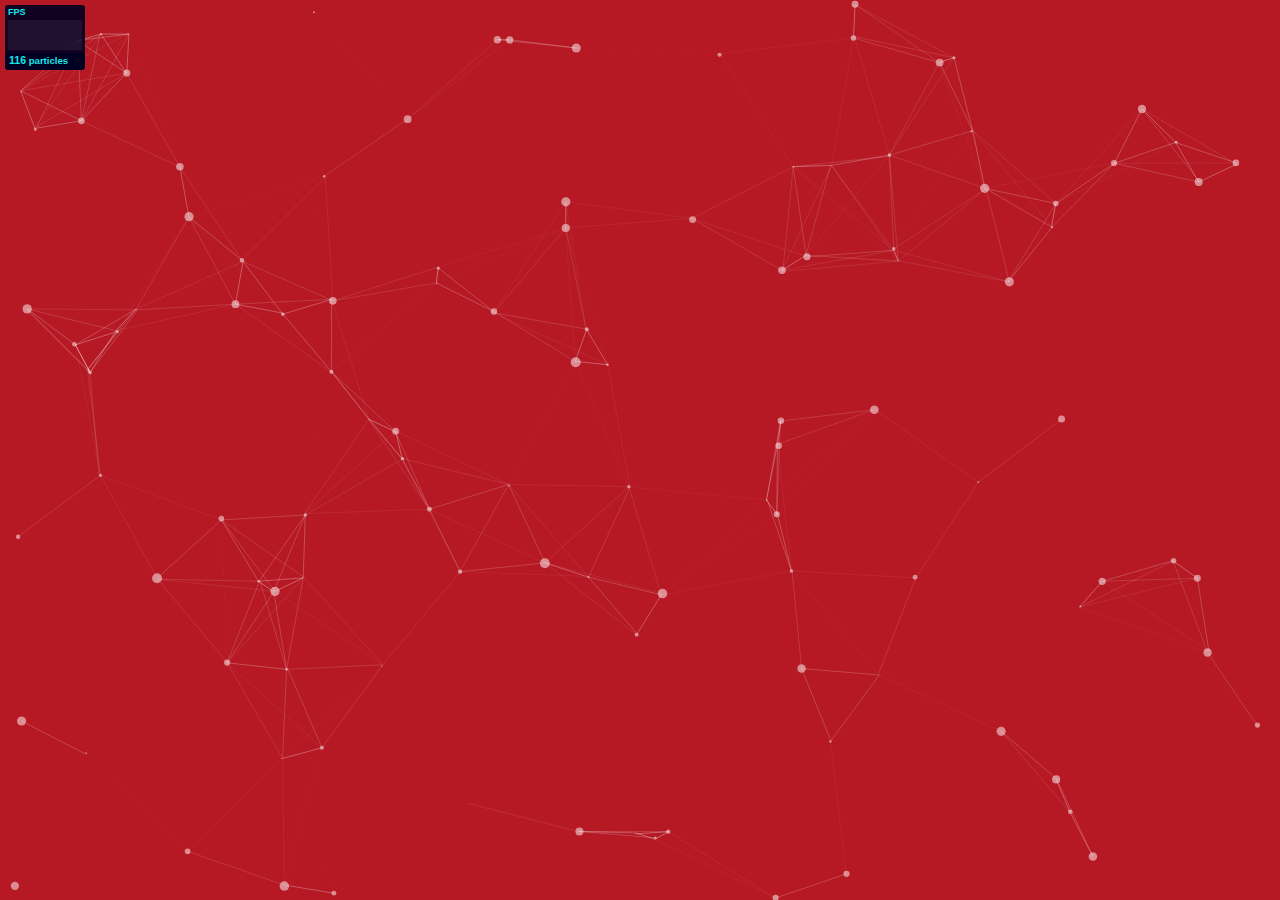
<file: js/particle/demo/index.html>
<!DOCTYPE html>
<html lang="en">
<head>
  <meta charset="utf-8">
  <title>particles.js</title>
  <meta name="description" content="particles.js is a lightweight JavaScript library for creating particles.">
  <meta name="author" content="Vincent Garreau" />
  <meta name="viewport" content="width=device-width, initial-scale=1.0, minimum-scale=1.0, maximum-scale=1.0, user-scalable=no">
  <link rel="stylesheet" media="screen" href="css/style.css">
</head>
<body>

<!-- count particles -->
<div class="count-particles">
  <span class="js-count-particles">--</span> particles
</div>

<!-- particles.js container -->
<div id="particles-js"></div>

<!-- scripts -->
<script src="../particles.js"></script>
<script src="js/app.js"></script>

<!-- stats.js -->
<script src="js/lib/stats.js"></script>
<script>
  var count_particles, stats, update;
  stats = new Stats;
  stats.setMode(0);
  stats.domElement.style.position = 'absolute';
  stats.domElement.style.left = '0px';
  stats.domElement.style.top = '0px';
  document.body.appendChild(stats.domElement);
  count_particles = document.querySelector('.js-count-particles');
  update = function() {
    stats.begin();
    stats.end();
    if (window.pJSDom[0].pJS.particles && window.pJSDom[0].pJS.particles.array) {
      count_particles.innerText = window.pJSDom[0].pJS.particles.array.length;
    }
    requestAnimationFrame(update);
  };
  requestAnimationFrame(update);
</script>

</body>
</html>
</file>
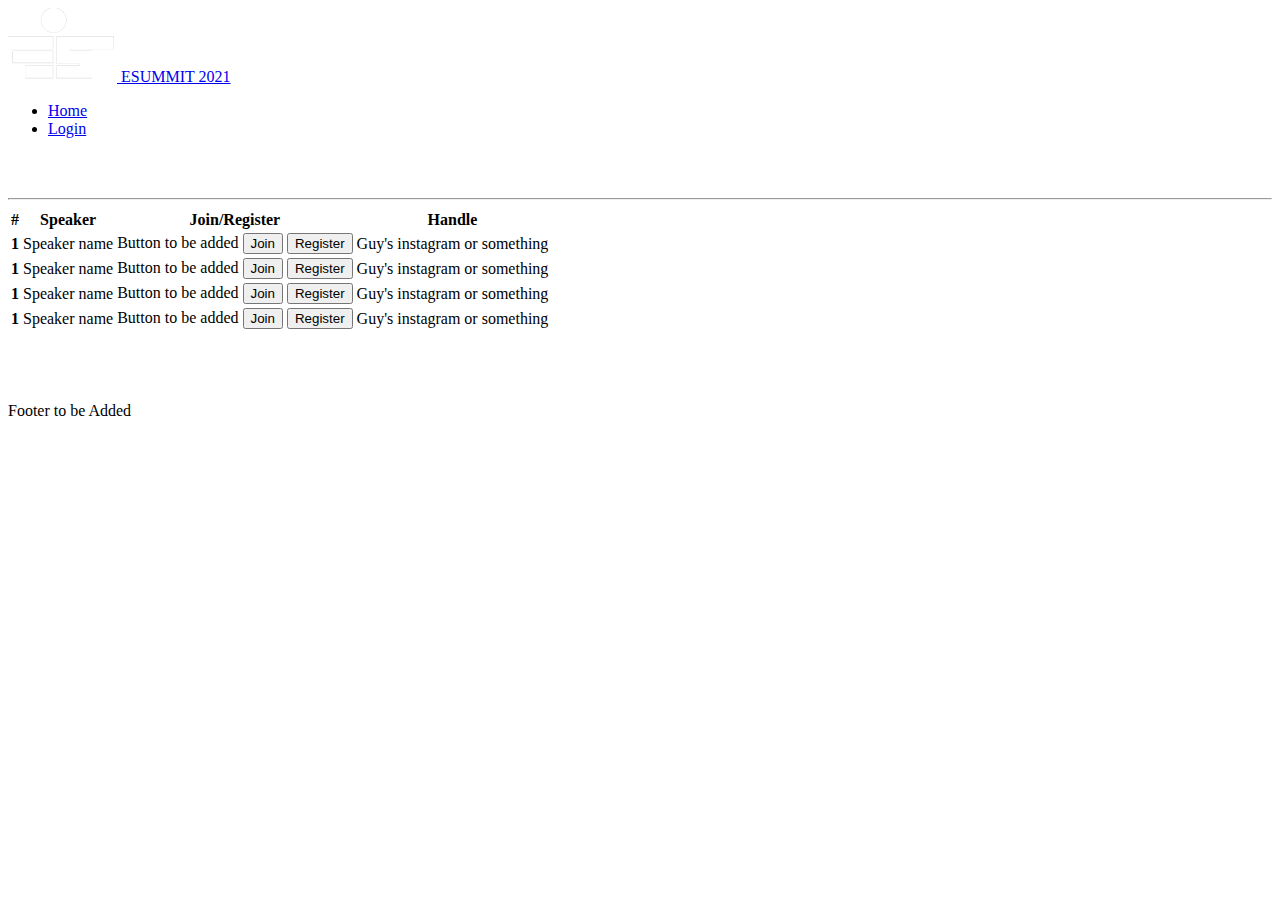
<file: eventPage.html>
<!doctype html>
<html lang="en">

<head>
    <!-- Required meta tags -->
    <meta charset="utf-8">
    <meta name="viewport" content="width=device-width, initial-scale=1">

    <!-- Bootstrap CSS -->
    <link href="https://cdn.jsdelivr.net/npm/bootstrap@5.0.0-beta1/dist/css/bootstrap.min.css" rel="stylesheet"
        integrity="sha384-giJF6kkoqNQ00vy+HMDP7azOuL0xtbfIcaT9wjKHr8RbDVddVHyTfAAsrekwKmP1" crossorigin="anonymous">

    <title>Live-Esummit</title>
</head>

<body>

    <nav class="navbar navbar-light bg-dark">
        <div class="container-fluid">
            <a class="navbar-brand" href="#">
                <img src="img/esummitlogo.png">
                ESUMMIT 2021
            </a>
            <ul class="navbar-nav">
                <li class="nav-item">
                    <a class="nav-link active" aria-current="page" href="#">Home</a>
                </li>

                <li class="nav-item">
                    <a class="nav-link " aria-current="page" href="#">Login</a>
                </li>

            </ul>
        </div>
    </nav>

<br>
<br>
<hr>

    <div class="container">
        <table class="table">
            <thead>
                <tr>
                    <th scope="col">#</th>
                    <th scope="col">Speaker</th>
                    <th scope="col">Join/Register</th>
                    <th scope="col">Handle</th>
                </tr>
            </thead>
            <tbody>
                <tr>
                    <th scope="row">1</th>
                    <td>Speaker name</td>
                    <td>Button to be added    <button type="button" class="btn btn-dark " href="https://getbootstrap.com/docs/5.0/components/buttons/">Join</button>    <button type="button"  href="#" class="btn btn-dark">Register</button></td>
                    <td>Guy's instagram or something</td>
                </tr>
                <tr>
                    <th scope="row">1</th>
                    <td>Speaker name</td>
                    <td>Button to be added   <button type="button" class="btn btn-dark">Join</button>    <button type="button" class="btn btn-dark">Register</button></td>
                    <td>Guy's instagram or something</td>
                </tr>
                <tr>
                    <th scope="row">1</th>
                    <td>Speaker name</td>
                    <td>Button to be added    <button type="button" class="btn btn-dark">Join</button>    <button type="button" class="btn btn-dark">Register</button></td>
                    <td>Guy's instagram or something</td>
                </tr>
                <tr>
                    <th scope="row">1</th>
                    <td>Speaker name</td>
                    <td>Button to be added  <button type="button" class="btn btn-dark">Join</button>    <button type="button" class="btn btn-dark">Register</button></td>
                    <td>Guy's instagram or something</td>
                </tr>

            </tbody>
        </table>
    </div>
    

    <br>
<br>
<br>

    <section id="footer">
        <p>Footer to be Added</p>
    </section>






    <script src="https://cdn.jsdelivr.net/npm/bootstrap@5.0.0-beta1/dist/js/bootstrap.bundle.min.js"
        integrity="sha384-ygbV9kiqUc6oa4msXn9868pTtWMgiQaeYH7/t7LECLbyPA2x65Kgf80OJFdroafW"
        crossorigin="anonymous"></script>


</body>

</html>
</file>
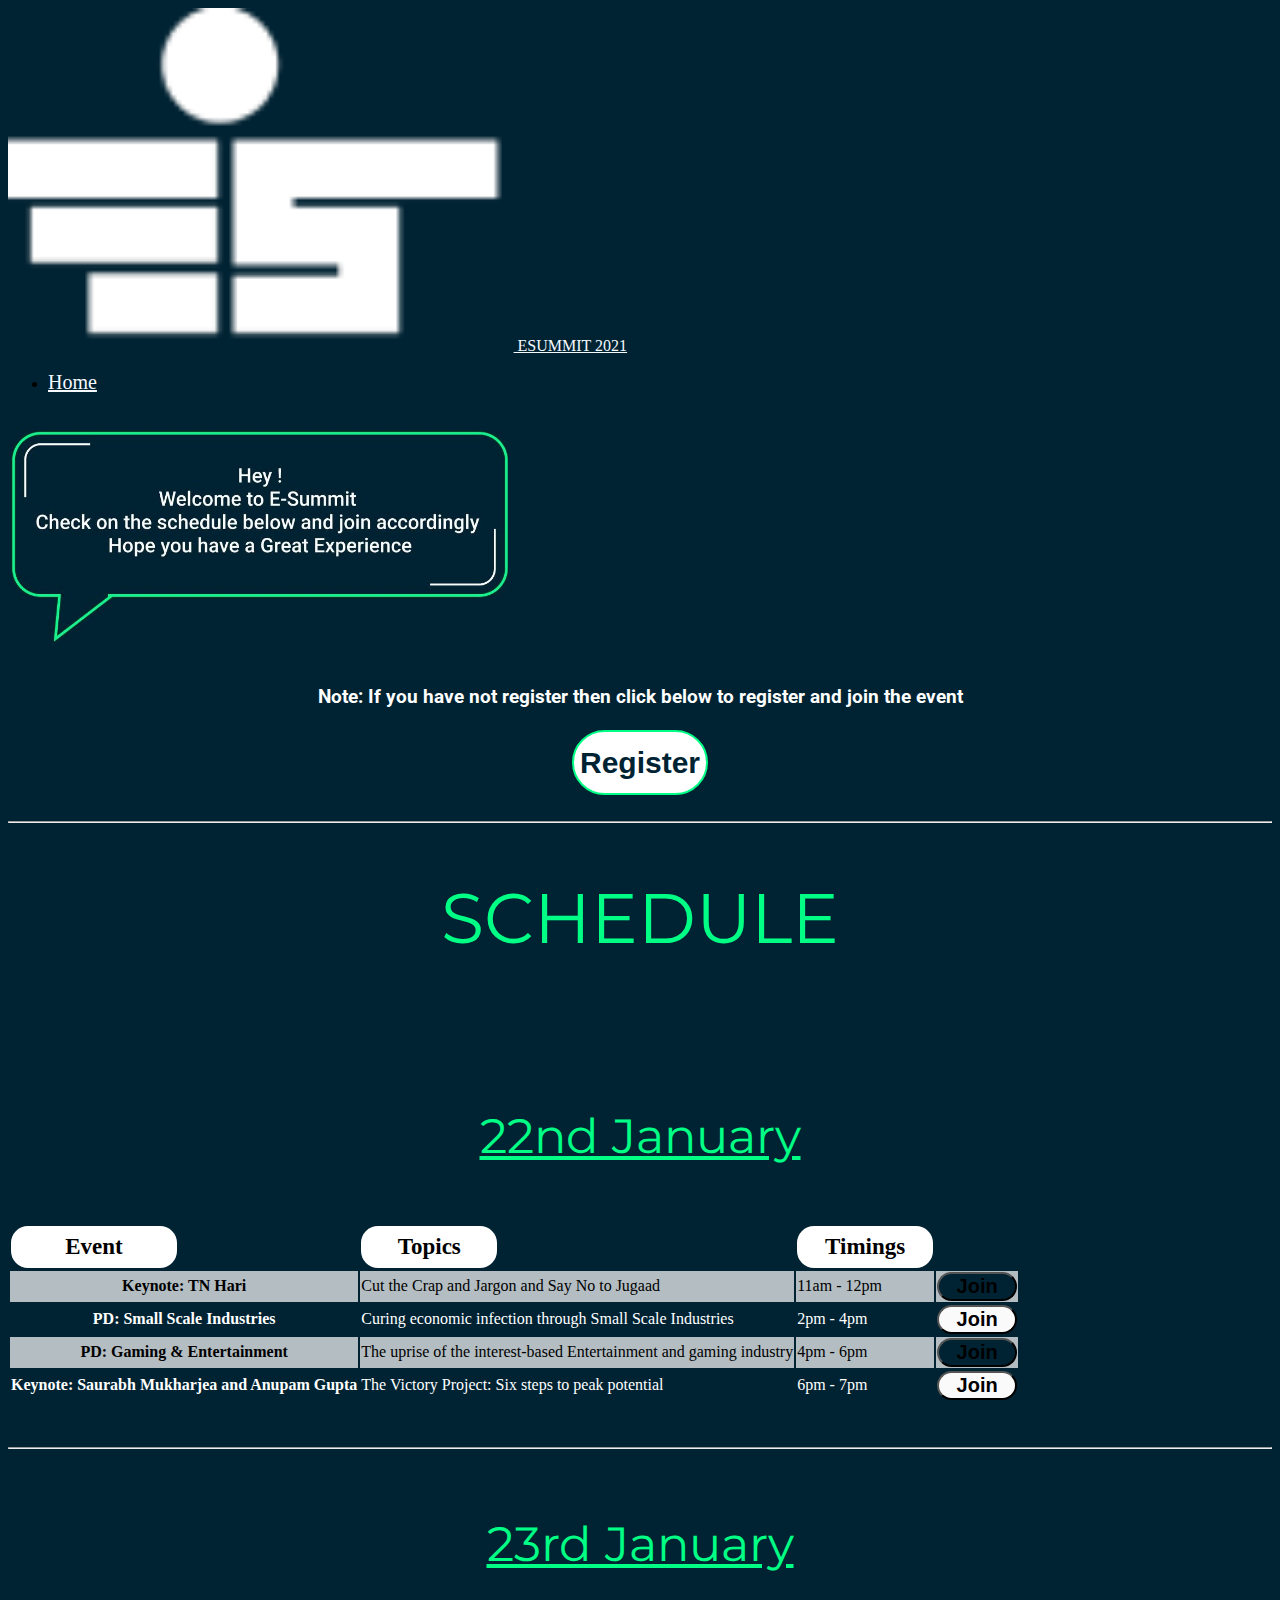
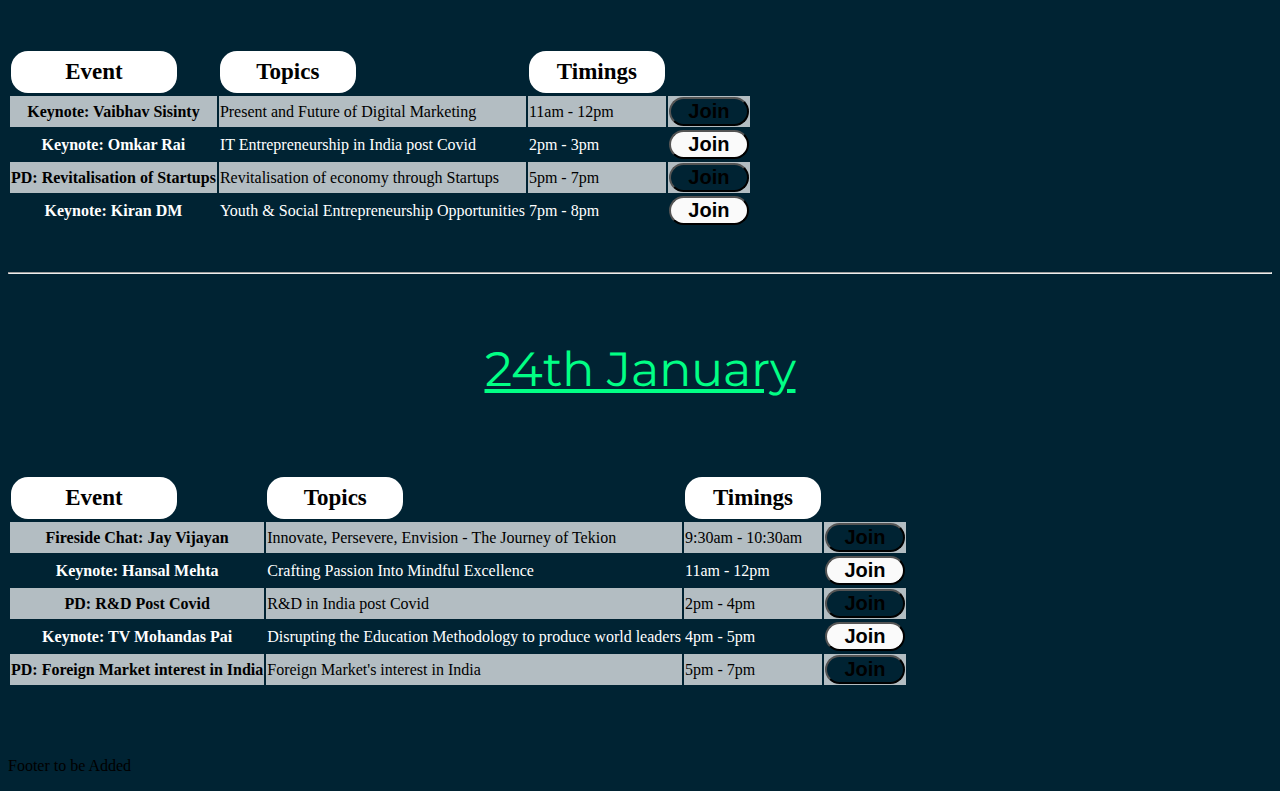
<file: newtype.html>
<!doctype html>
<html lang="en">

<head>
    <!-- Required meta tags -->
    <meta charset="utf-8">
    <meta name="viewport" content="width=device-width, initial-scale=1">

    <!-- Bootstrap CSS -->
    <link href="https://cdn.jsdelivr.net/npm/bootstrap@5.0.0-beta1/dist/css/bootstrap.min.css" rel="stylesheet"
        integrity="sha384-giJF6kkoqNQ00vy+HMDP7azOuL0xtbfIcaT9wjKHr8RbDVddVHyTfAAsrekwKmP1" crossorigin="anonymous">
    <link rel="stylesheet" href="css/schedule.css">
    <title>Live-Esummit</title>
    <!-- Monsterat -->
    <link rel="preconnect" href="https://fonts.gstatic.com">
<link href="https://fonts.googleapis.com/css2?family=Montserrat&display=swap" rel="stylesheet">
<!-- Roboto font cdn -->
<link rel="preconnect" href="https://fonts.gstatic.com">
<link href="https://fonts.googleapis.com/css2?family=Roboto&display=swap" rel="stylesheet">
</head>

<body>

    <nav class="navbar navbar-light" id="navcustom">
        <div class="container-fluid">
            <a class="navbar-brand" href="#" style="color: rgb(245, 250, 255);">
                <img src="img/esummitlogo.png" width="40%">
                ESUMMIT 2021
            </a>
            <ul class="navbar-nav">
                <li class="nav-item">
                    <a class="nav-link active" aria-current="page" href="#"
                        style="color: rgb(245, 250, 255); font-size: 20px;">Home</a>
                </li>

            </ul>
        </div>
    </nav>



   <br>

    <section id="Greetings">
        <div class="container-fluid  text-center">
            <div class="row" style="align-content: center;">
                <div class="col-lg-6">
                    <img src="img/niij.JPG" alt="" class="img1">
                </div>
                <div class="col-lg-6">
                  
                    <br>
                    <h3 style="text-align: center; color: #ffffff; font-family: 'Roboto', sans-serif;">Note: If you have not register then click below to register and join the event <br><br> <button type="button" class="btn btn-primary gretbut">Register</button></h3>
                </div>
            </div>
        </div>
    </section>
   


    <hr>
    <div class="container" style="text-align: center;">
        <h1 class="sched">SCHEDULE</h1>
    </div>
    <br>
   <br>
   <br>
    <div class="container" style="text-align: center;">
        <h2 class="sched2">22nd January</h2>
    </div>
    <br>
    <div class="container" id="22">
        <table class="table">
            <thead>
                <tr>
                    <th scope="col" >
                        <div class="div1table">Event </div>
                    </th>
                    <th scope="col">
                        <div class="div2table"> Topics </div>
                    </th>
                    <th scope="col">
                        <div class="div2table"> Timings </div>
                    </th>
                    <th scope="col"> </th>

                </tr>
            </thead>
            <tbody>

                <tr class="rowt1">
                    <th scope="row" >Keynote: TN Hari</th>
                    <td >Cut the Crap and Jargon and Say No to Jugaad </td>
                    <td >11am - 12pm</td>
                    <td> <button type="button" class="btn btn-dark t1button" href="">Join</button></td>
                </tr>

                <tr class="rowt2" style="border-bottom-color: #ffffff;">
                    <th scope="row" >PD: Small Scale Industries</th>
                    <td >Curing economic infection through Small Scale Industries </td>
                    <td >2pm - 4pm</td>
                    <td> <button type="button" class="btn t2button" href="">Join</button></td>
                </tr>
                <tr class="rowt1" style="border-top-width:7px ; ">
                    <th scope="row" >PD: Gaming & Entertainment</th>
                    <td >The uprise of the interest-based Entertainment and gaming industry </td>
                    <td >4pm - 6pm</td>
                    <td> <button type="button" class="btn btn-dark t1button" href="">Join</button></td>
                </tr>

                <tr class="rowt2" style="border-bottom-color: #ffffff;">
                    <th scope="row" >Keynote: Saurabh Mukharjea and Anupam Gupta </th>
                    <td >The Victory Project: Six steps to peak potential</td>
                    <td >6pm - 7pm</td>
                    <td> <button type="button" class="btn  t2button" href="">Join</button></td>
                </tr>

            </tbody>
        </table>
    </div>


    <br>
    <br>
    <hr>
    <br>
    <div class="container" style="text-align: center;">
        <h2 class="sched2">23rd January</h2>
    </div>
 
    <br>

    <br>
    <div class="container" id="23">
        <table class="table">
            <thead>
                <tr>
                    <th scope="col" >
                        <div class="div1table">Event </div>
                    </th>
                    <th scope="col">
                        <div class="div2table"> Topics </div>
                    </th>
                    <th scope="col">
                        <div class="div2table"> Timings </div>
                    </th>
                    <th scope="col"> </th>

                </tr>
            </thead>
            <tbody>

                <tr class="rowt1">
                    <th scope="row" >Keynote: Vaibhav Sisinty</th>
                    <td >Present and Future of Digital Marketing</td>
                    <td >11am - 12pm</td>
                    <td> <button type="button" class="btn btn-dark t1button" href="">Join</button></td>
                </tr>

                <tr class="rowt2" style="border-bottom-color: #ffffff;">
                    <th scope="row" >Keynote: Omkar Rai</th>
                    <td >IT Entrepreneurship in India post Covid </td>
                    <td >2pm - 3pm</td>
                    <td> <button type="button" class="btn t2button" href="">Join</button></td>
                </tr>
                <tr class="rowt1" style="border-top-width:7px ; ">
                    <th scope="row" >PD: Revitalisation of Startups</th>
                    <td >Revitalisation of economy through Startups </td>
                    <td >5pm - 7pm</td>
                    <td> <button type="button" class="btn btn-dark t1button" href="">Join</button></td>
                </tr>

                <tr class="rowt2" style="border-bottom-color: #ffffff;">
                    <th scope="row" >Keynote: Kiran DM </th>
                    <td >Youth & Social Entrepreneurship Opportunities</td>
                    <td >7pm - 8pm</td>
                    <td> <button type="button" class="btn  t2button" href="">Join</button></td>
                </tr>

            </tbody>
        </table>
    </div>


    <br>
    <br>
    <hr>
    <br>
    <div class="container" style="text-align: center;">
        <h2 class="sched2">24th January</h2>
    </div>
 
    <br>
    <br>


    <div class="container" id="24">
        <table class="table">
            <thead>
                <tr>
                    <th scope="col" >
                        <div class="div1table">Event </div>
                    </th>
                    <th scope="col">
                        <div class="div2table"> Topics </div>
                    </th>
                    <th scope="col">
                        <div class="div2table"> Timings </div>
                    </th>
                    <th scope="col"> </th>

                </tr>
            </thead>
            <tbody>

                <tr class="rowt1">
                    <th scope="row" >Fireside Chat: Jay Vijayan</th>
                    <td >Innovate, Persevere, Envision - The Journey of Tekion </td>
                    <td >9:30am - 10:30am</td>
                    <td> <button type="button" class="btn btn-dark t1button" href="">Join</button></td>
                </tr>

                <tr class="rowt2" style="border-bottom-color: #ffffff;">
                    <th scope="row" >Keynote: Hansal Mehta</th>
                    <td >Crafting Passion Into Mindful Excellence</td>
                    <td >11am - 12pm</td>
                    <td> <button type="button" class="btn t2button" href="">Join</button></td>
                </tr>
                <tr class="rowt1" style="border-top-width:7px ; ">
                    <th scope="row" >PD: R&D Post Covid</th>
                    <td >R&D in India post Covid </td>
                    <td >2pm - 4pm</td>
                    <td> <button type="button" class="btn btn-dark t1button" href="">Join</button></td>
                </tr>

                <tr class="rowt2" style="border-bottom-color: #ffffff;">
                    <th scope="row" >Keynote: TV Mohandas Pai </th>
                    <td >Disrupting the Education Methodology to produce world leaders</td>
                    <td >4pm - 5pm</td>
                    <td> <button type="button" class="btn  t2button" href="">Join</button></td>
                </tr>
                <tr class="rowt1">
                    <th scope="row" >PD: Foreign Market interest in India</th>
                    <td >Foreign Market's interest in India</td>
                    <td >5pm - 7pm</td>
                    <td> <button type="button" class="btn btn-dark t1button" href="">Join</button></td>
                </tr>

            </tbody>
        </table>
    </div>


    <br>
    <br>
    <br>

    <section id="footer">
        <p>Footer to be Added</p>
    </section>






    <script src="https://cdn.jsdelivr.net/npm/bootstrap@5.0.0-beta1/dist/js/bootstrap.bundle.min.js"
        integrity="sha384-ygbV9kiqUc6oa4msXn9868pTtWMgiQaeYH7/t7LECLbyPA2x65Kgf80OJFdroafW"
        crossorigin="anonymous"></script>


</body>

</html>
</file>
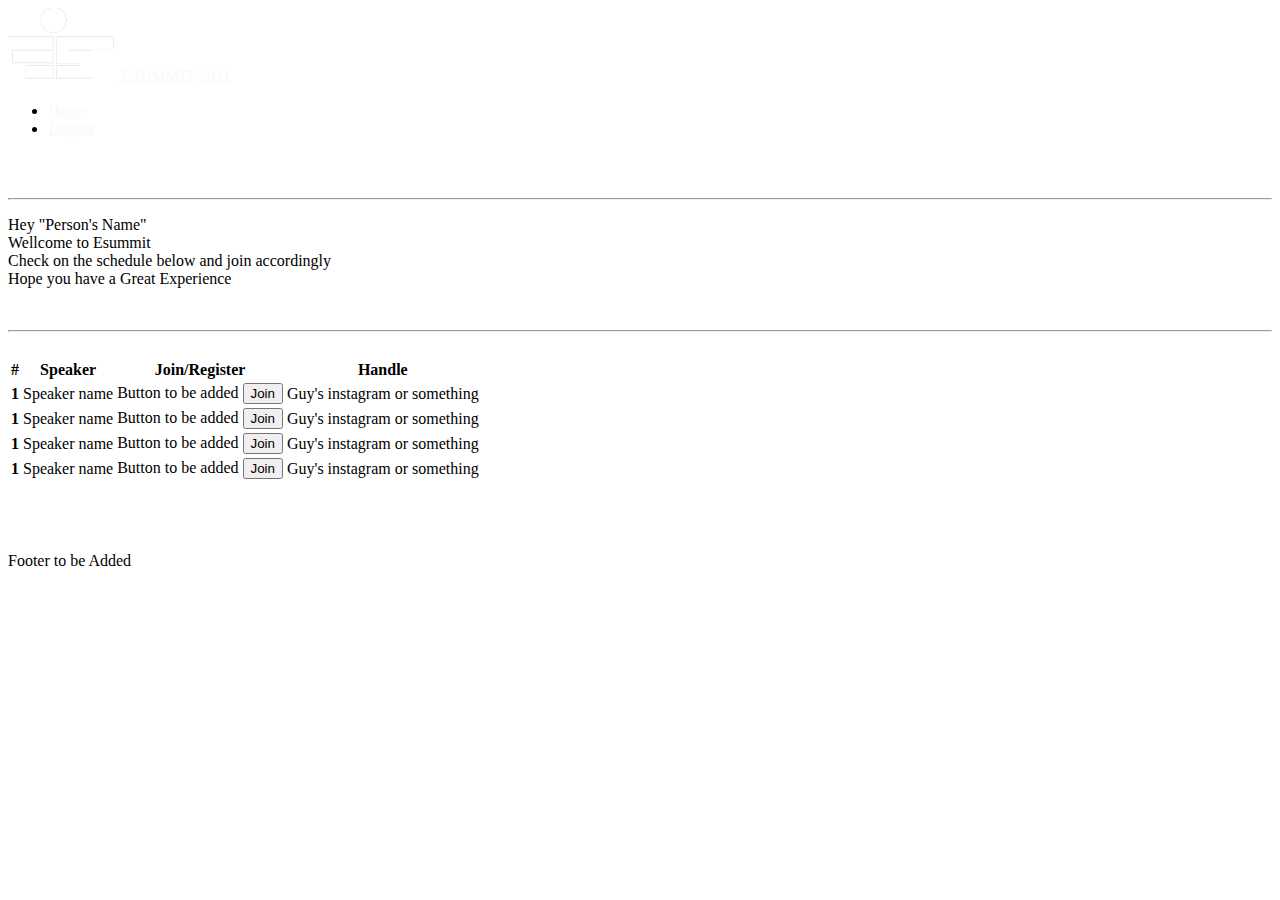
<file: registered.html>
<!doctype html>
<html lang="en">

<head>
    <!-- Required meta tags -->
    <meta charset="utf-8">
    <meta name="viewport" content="width=device-width, initial-scale=1">

    <!-- Bootstrap CSS -->
    <link href="https://cdn.jsdelivr.net/npm/bootstrap@5.0.0-beta1/dist/css/bootstrap.min.css" rel="stylesheet"
        integrity="sha384-giJF6kkoqNQ00vy+HMDP7azOuL0xtbfIcaT9wjKHr8RbDVddVHyTfAAsrekwKmP1" crossorigin="anonymous">

    <title>Live-Esummit</title>
</head>

<body>

    <nav class="navbar navbar-light bg-dark">
        <div class="container-fluid">
            <a class="navbar-brand" href="#" style="color: rgb(245, 250, 255);">
                <img src="img/esummitlogo.png">
                ESUMMIT 2021
            </a>
            <ul class="navbar-nav">
                <li class="nav-item">
                    <a class="nav-link active" aria-current="page" href="#" style="color: rgb(245, 250, 255);">Home</a>
                </li>

                <li class="nav-item">
                    <a class="nav-link " aria-current="page" href="#" style="color: rgb(245, 250, 255);">Logout</a>
                </li>

            </ul>
        </div>
    </nav>

    <br>
    <br>
    <hr>

    <section id="Greetings">
        <div class="container-fluid">
            <div class="row">
                <p>Hey "Person's Name" <br> Wellcome to Esummit <br>Check on the schedule below and join accordingly <br>Hope you have a Great Experience</p>
            </div>
        </div>
    </section>

    <br>
    <hr>
    <br>
    <div class="container">
        <table class="table">
            <thead>
                <tr>
                    <th scope="col">#</th>
                    <th scope="col">Speaker</th>
                    <th scope="col">Join/Register</th>
                    <th scope="col">Handle</th>
                </tr>
            </thead>
            <tbody>
                <tr>
                    <th scope="row">1</th>
                    <td>Speaker name</td>
                    <td>Button to be added <button type="button" class="btn btn-dark "href="https://getbootstrap.com/docs/5.0/components/buttons/">Join</button></td>
                    <td>Guy's instagram or something</td>
                </tr>
                <tr>
                    <th scope="row">1</th>
                    <td>Speaker name</td>
                    <td>Button to be added <button type="button" class="btn btn-dark "href="https://getbootstrap.com/docs/5.0/components/buttons/">Join</button></td>
                    <td>Guy's instagram or something</td>
                </tr>
                <tr>
                    <th scope="row">1</th>
                    <td>Speaker name</td>
                    <td>Button to be added <button type="button" class="btn btn-dark "href="https://getbootstrap.com/docs/5.0/components/buttons/">Join</button></td>
                    <td>Guy's instagram or something</td>
                </tr>
                <tr>
                    <th scope="row">1</th>
                    <td>Speaker name</td>
                    <td>Button to be added <button type="button" class="btn btn-dark "href="https://getbootstrap.com/docs/5.0/components/buttons/">Join</button></td>
                    <td>Guy's instagram or something</td>
                </tr>

            </tbody>
        </table>
    </div>


    <br>
    <br>
    <br>

    <section id="footer">
        <p>Footer to be Added</p>
    </section>






    <script src="https://cdn.jsdelivr.net/npm/bootstrap@5.0.0-beta1/dist/js/bootstrap.bundle.min.js"
        integrity="sha384-ygbV9kiqUc6oa4msXn9868pTtWMgiQaeYH7/t7LECLbyPA2x65Kgf80OJFdroafW"
        crossorigin="anonymous"></script>


</body>

</html>
</file>
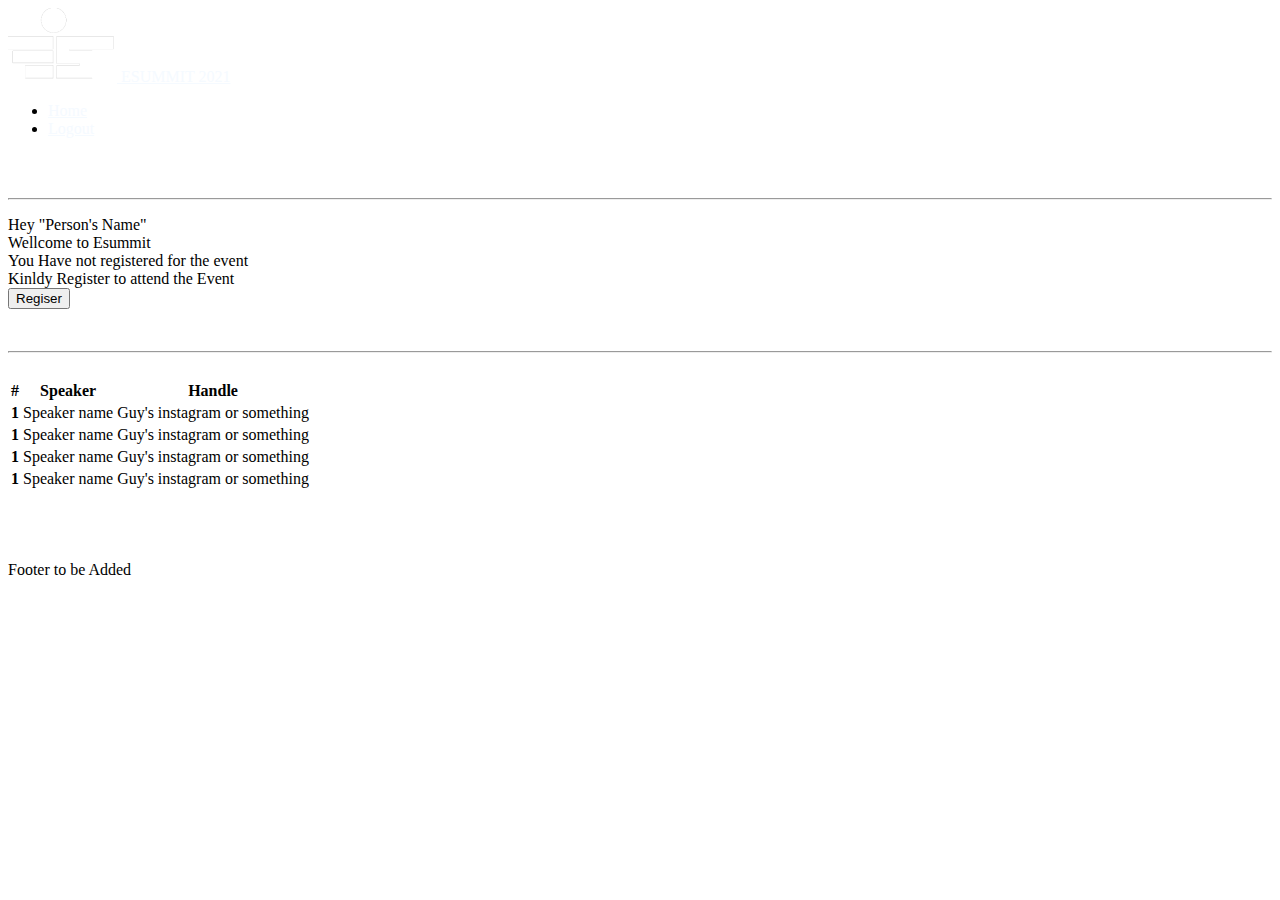
<file: unregistered.html>
<!doctype html>
<html lang="en">

<head>
    <!-- Required meta tags -->
    <meta charset="utf-8">
    <meta name="viewport" content="width=device-width, initial-scale=1">

    <!-- Bootstrap CSS -->
    <link href="https://cdn.jsdelivr.net/npm/bootstrap@5.0.0-beta1/dist/css/bootstrap.min.css" rel="stylesheet"
        integrity="sha384-giJF6kkoqNQ00vy+HMDP7azOuL0xtbfIcaT9wjKHr8RbDVddVHyTfAAsrekwKmP1" crossorigin="anonymous">

    <title>Live-Esummit</title>
</head>

<body>

    <nav class="navbar navbar-light bg-dark">
        <div class="container-fluid">
            <a class="navbar-brand" href="#" style="color: rgb(245, 250, 255);">
                <img src="img/esummitlogo.png">
                ESUMMIT 2021
            </a>
            <ul class="navbar-nav">
                <li class="nav-item">
                    <a class="nav-link active" aria-current="page" href="#" style="color: rgb(245, 250, 255);">Home</a>
                </li>

                <li class="nav-item">
                    <a class="nav-link " aria-current="page" href="#" style="color: rgb(245, 250, 255);">Logout</a>
                </li>

            </ul>
        </div>
    </nav>

    <br>
    <br>
    <hr>

    <section id="Greetings">
        <div class="container-fluid">
            <div class="row">
                <p>Hey "Person's Name" <br> Wellcome to Esummit <br>You Have not registered for the event <br>Kinldy Register to attend the Event <br>
                    <button type="button" class="btn btn-primary ">Regiser</button>

                </p>
            </div>
        </div>
    </section>

    <br>
    <hr>
    <br>
    <div class="container">
        <table class="table">
            <thead>
                <tr>
                    <th scope="col">#</th>
                    <th scope="col">Speaker</th>
                    <th scope="col">Handle</th>
                </tr>
            </thead>
            <tbody>
                <tr>
                    <th scope="row">1</th>
                    <td>Speaker name</td>
                    <td>Guy's instagram or something</td>
                </tr>
                <tr>
                    <th scope="row">1</th>
                    <td>Speaker name</td>
                    <td>Guy's instagram or something</td>
                </tr>
                <tr>
                    <th scope="row">1</th>
                    <td>Speaker name</td>
                    <td>Guy's instagram or something</td>
                </tr>
                <tr>
                    <th scope="row">1</th>
                    <td>Speaker name</td>
                    <td>Guy's instagram or something</td>
                </tr>

            </tbody>
        </table>
    </div>


    <br>
    <br>
    <br>

    <section id="footer">
        <p>Footer to be Added</p>
    </section>






    <script src="https://cdn.jsdelivr.net/npm/bootstrap@5.0.0-beta1/dist/js/bootstrap.bundle.min.js"
        integrity="sha384-ygbV9kiqUc6oa4msXn9868pTtWMgiQaeYH7/t7LECLbyPA2x65Kgf80OJFdroafW"
        crossorigin="anonymous"></script>


</body>

</html>
</file>
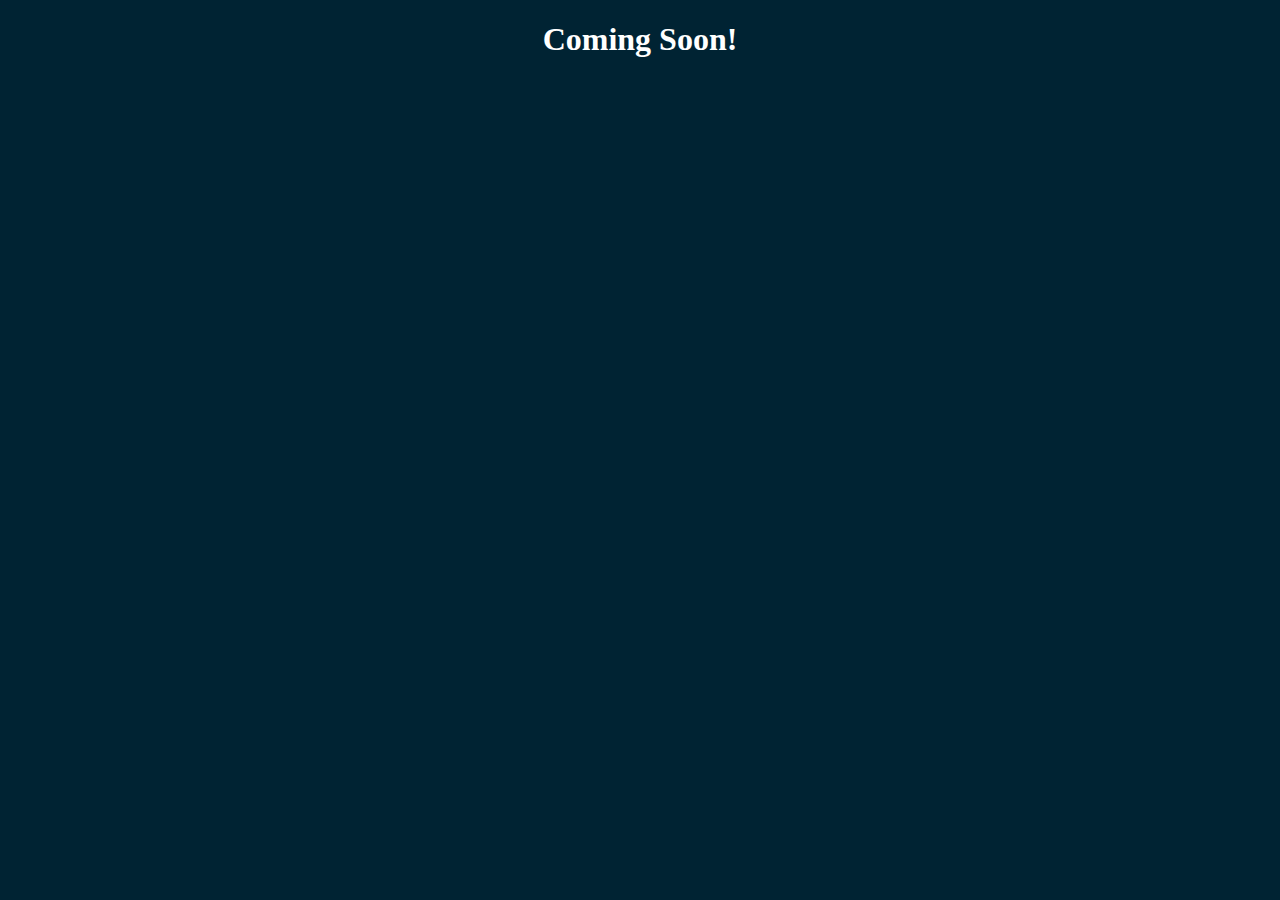
<file: Extra_Esummit/comingSoon.html>
<!DOCTYPE html>
<html lang="en">
<head>
    <meta charset="UTF-8">
    <meta name="viewport" content="width=device-width, initial-scale=1.0">
    <title>Document</title>
</head>
<body style="background-color: #002333;">
    <h1 style="text-align: center; color: #ffffff;">Coming Soon!</h1>
</body>
</html>
</file>
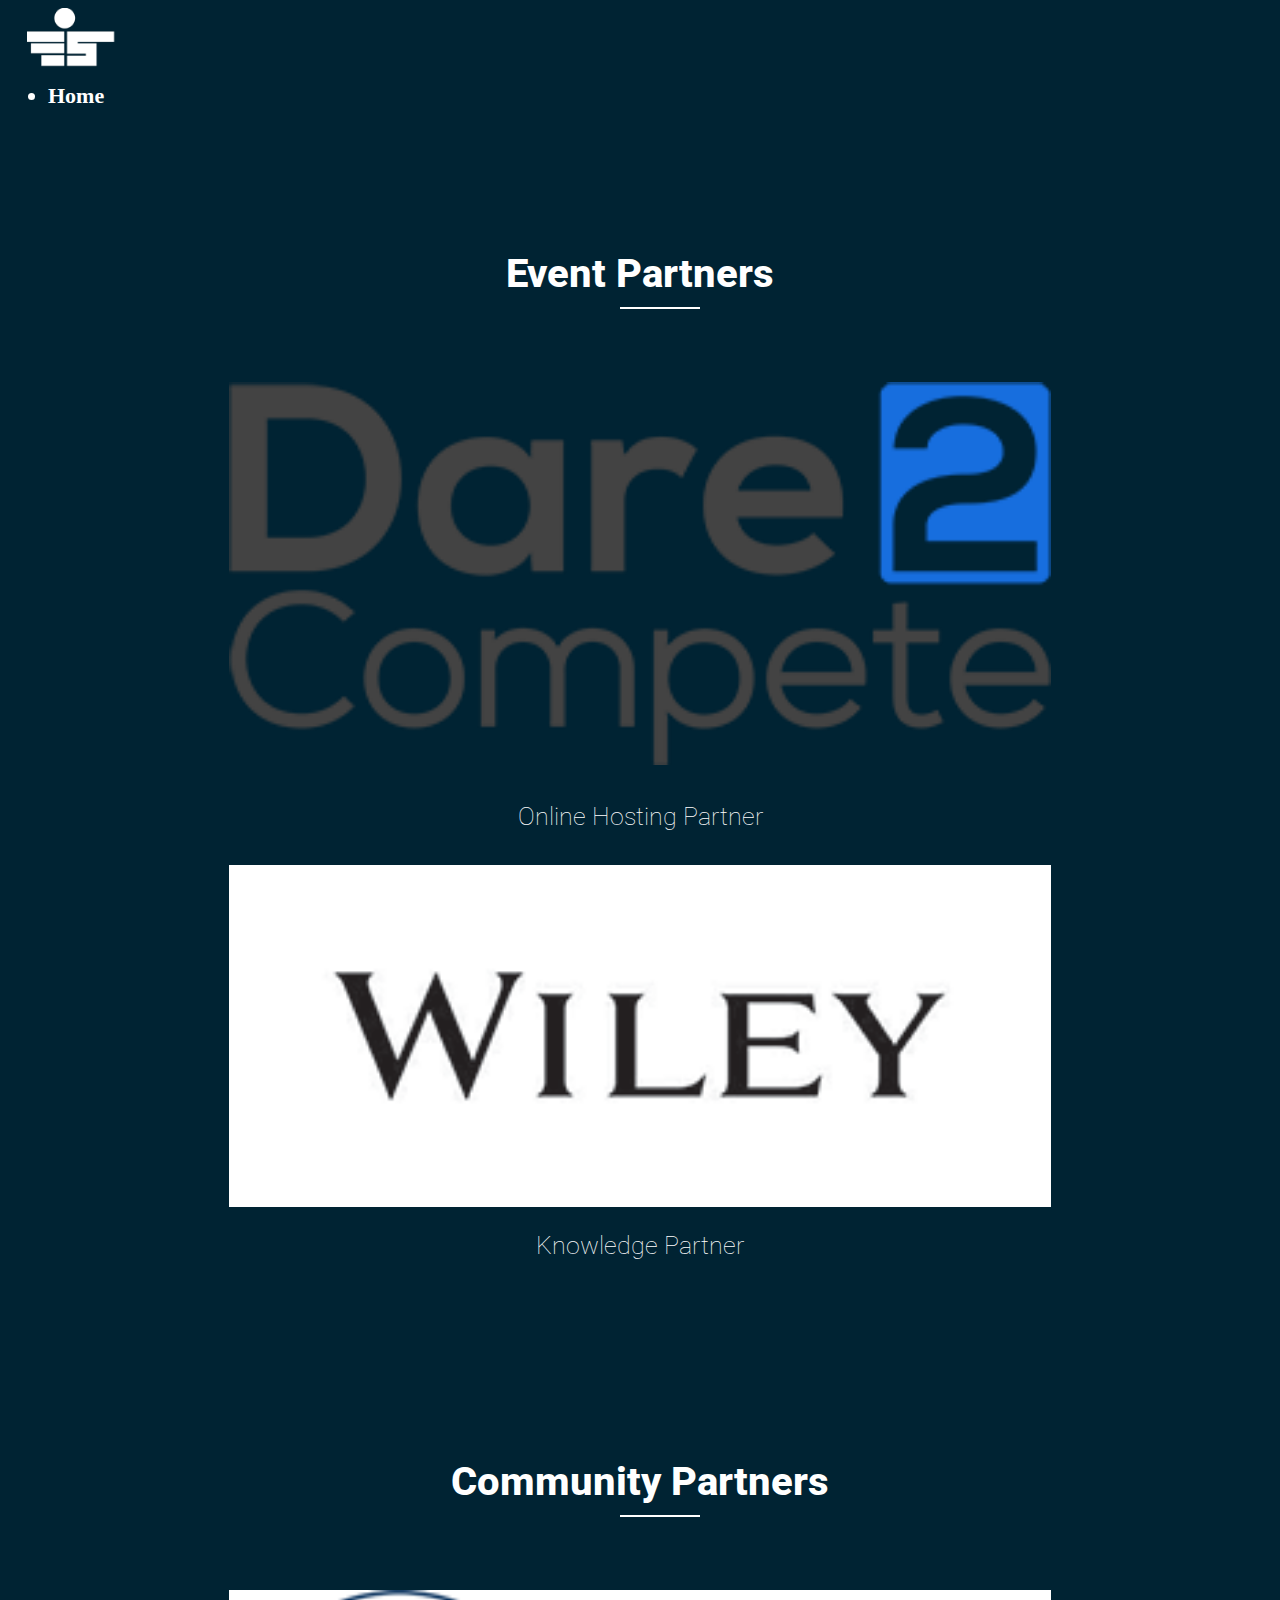
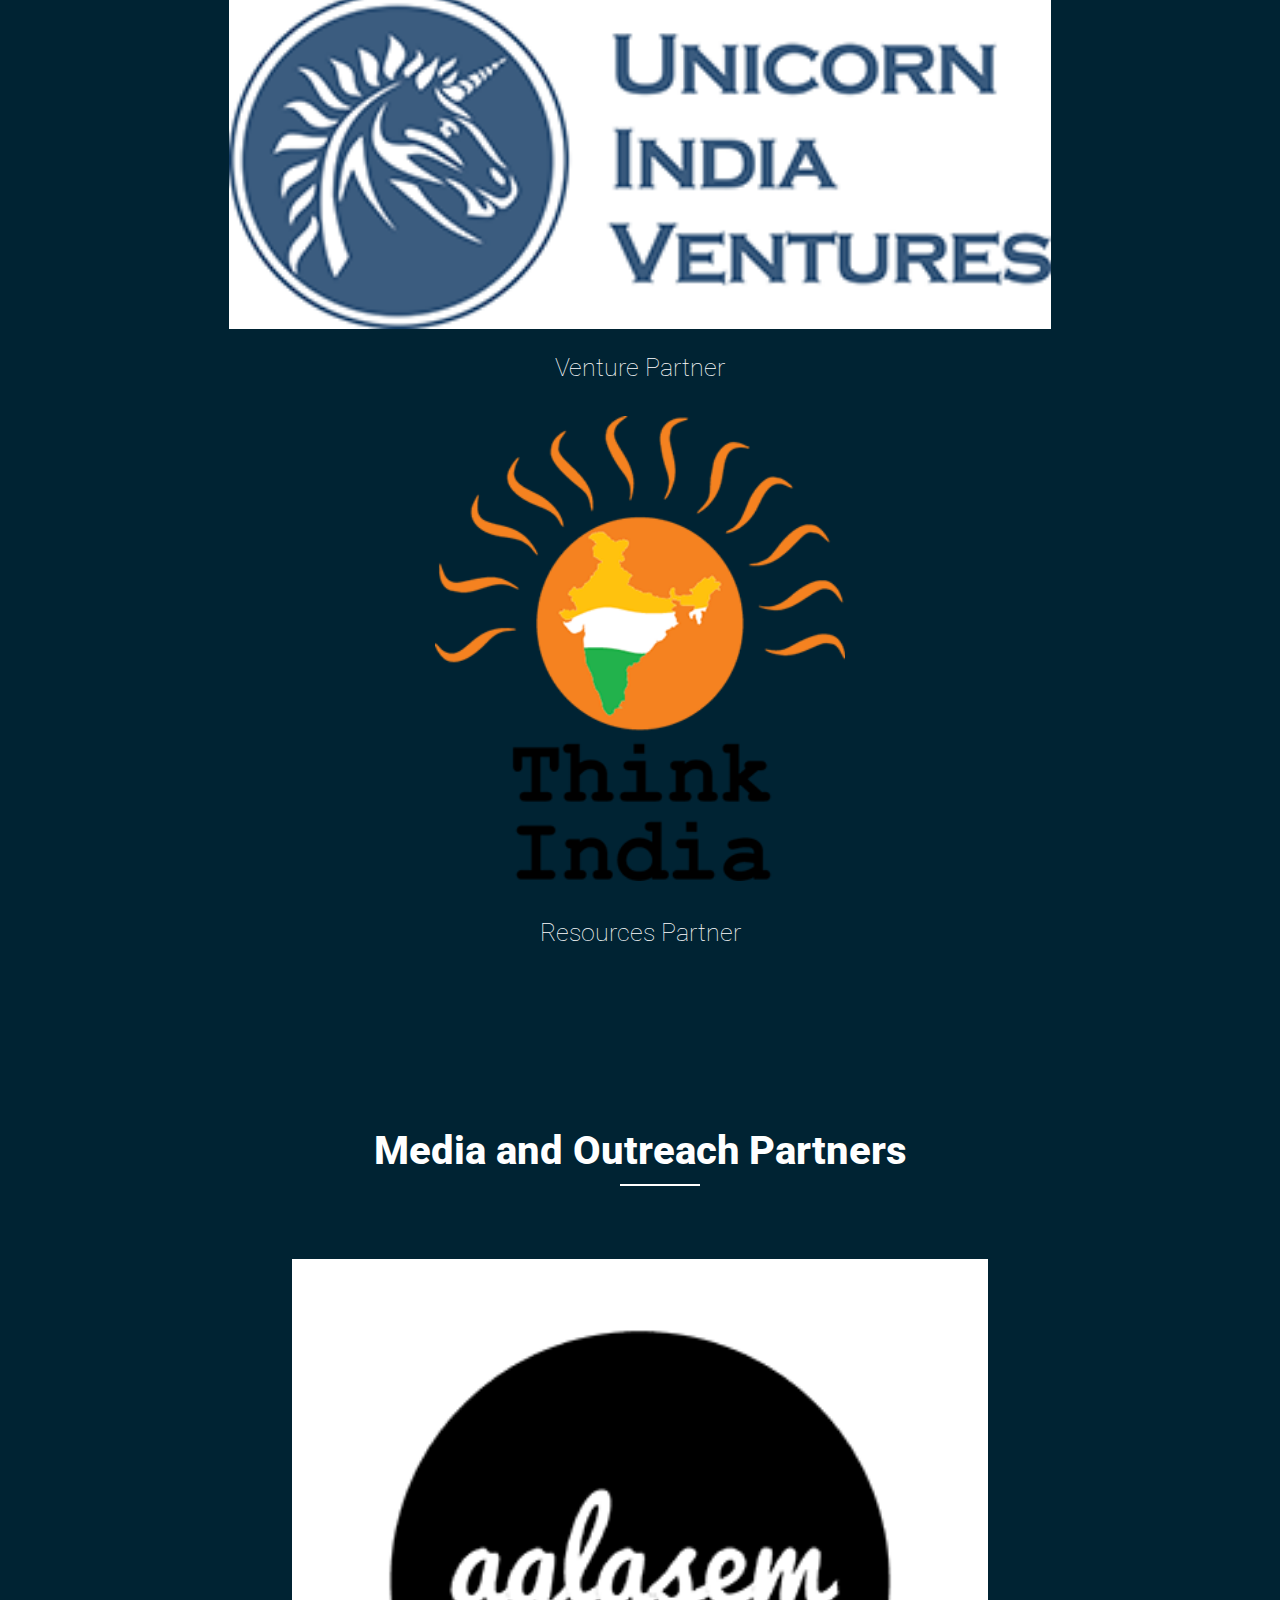
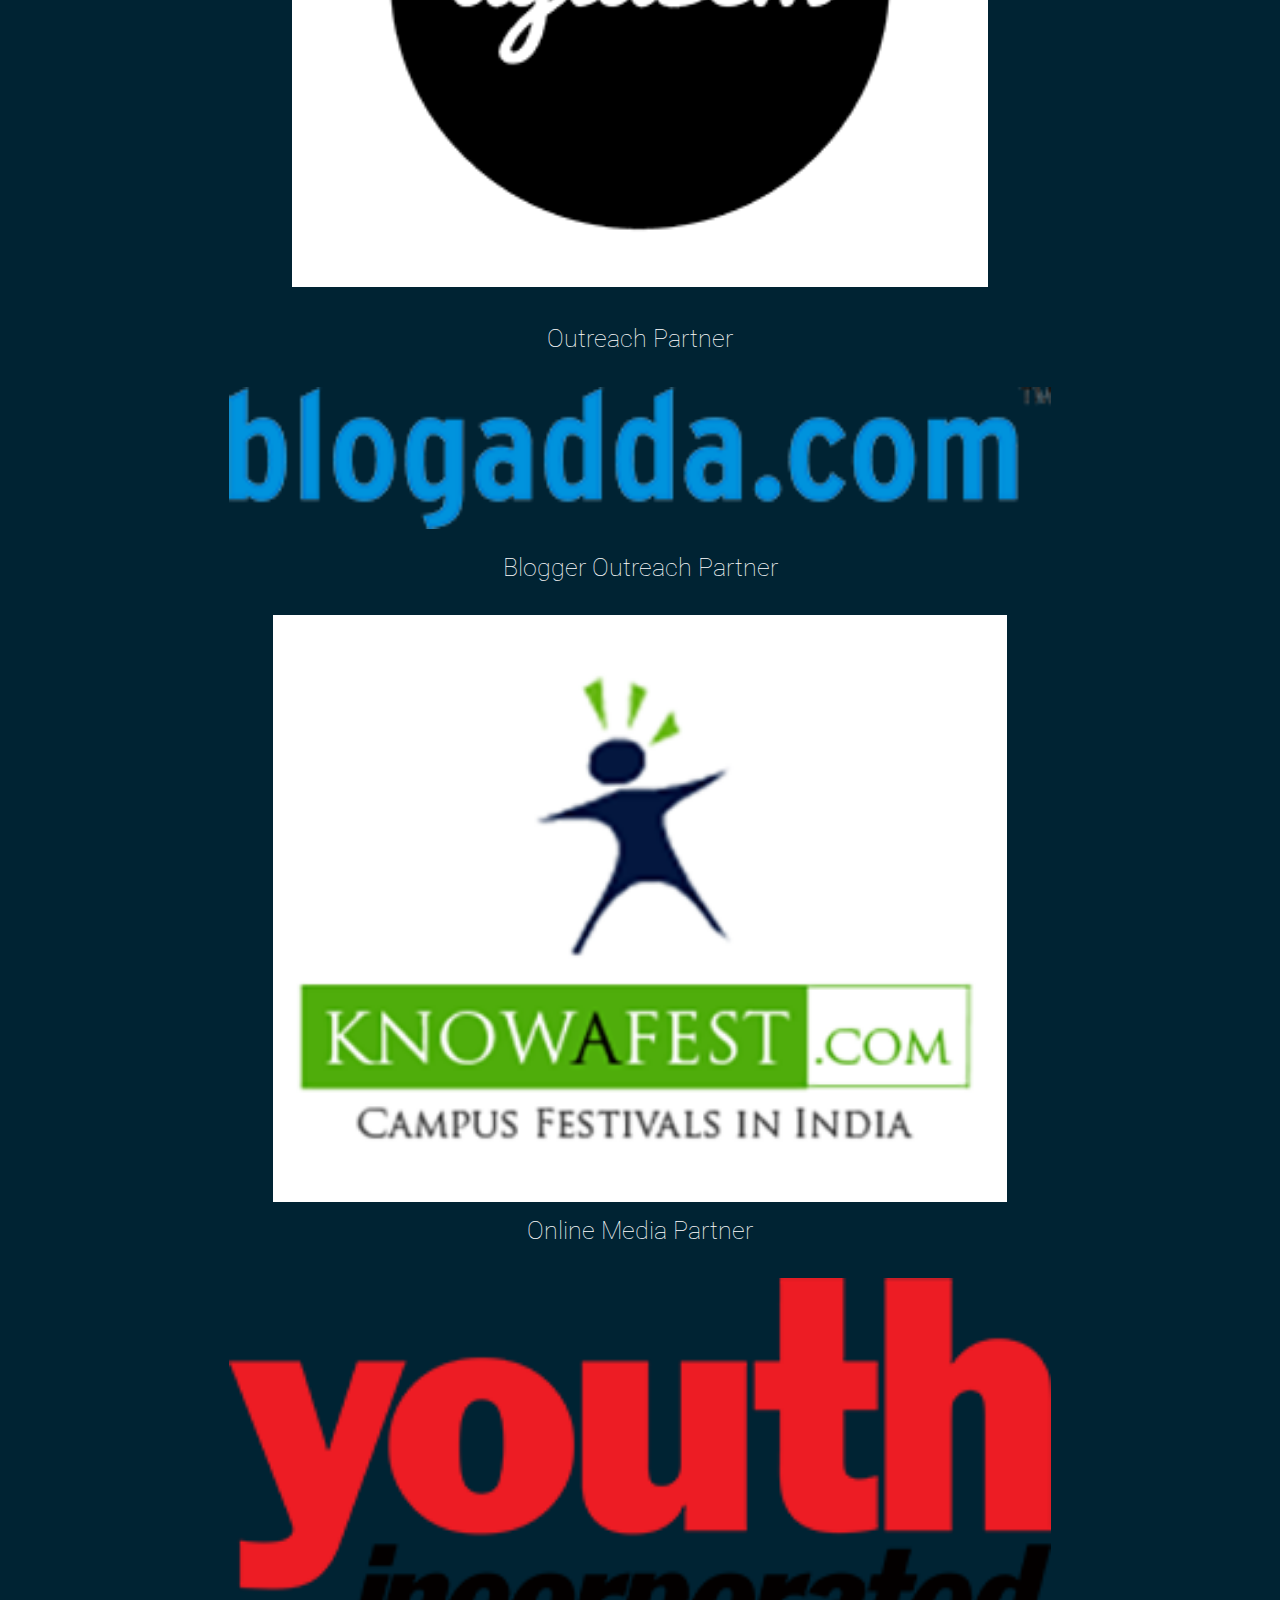
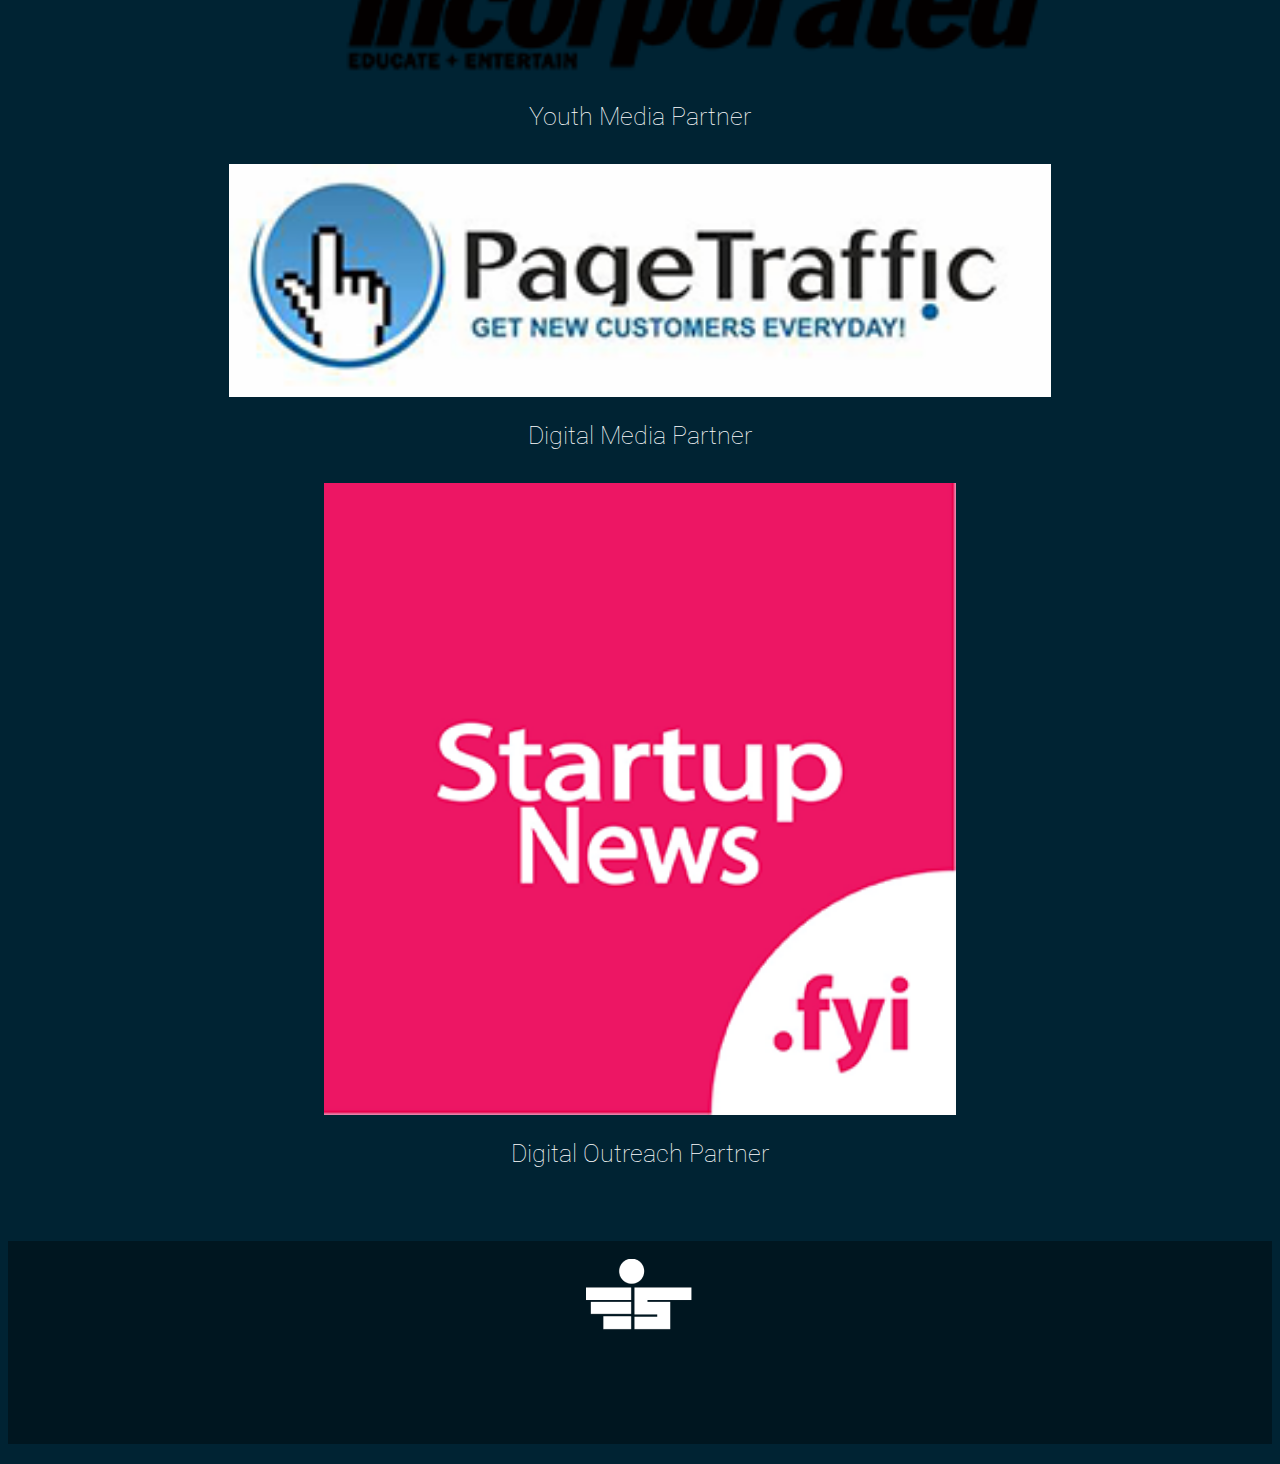
<file: sponsor/sponsor.html>
<!doctype html>
<html lang="en">

<head>
    <!-- Required meta tags -->
    <meta charset="utf-8">
    <meta name="viewport" content="width=device-width, initial-scale=1">

    <!-- Bootstrap CSS -->
    <link href="https://cdn.jsdelivr.net/npm/bootstrap@5.0.0-beta1/dist/css/bootstrap.min.css" rel="stylesheet" integrity="sha384-giJF6kkoqNQ00vy+HMDP7azOuL0xtbfIcaT9wjKHr8RbDVddVHyTfAAsrekwKmP1" crossorigin="anonymous">
    <link rel="stylesheet" href="https://use.fontawesome.com/releases/v5.15.1/css/all.css" integrity="sha384-vp86vTRFVJgpjF9jiIGPEEqYqlDwgyBgEF109VFjmqGmIY/Y4HV4d3Gp2irVfcrp" crossorigin="anonymous">
    <link href="style.css" rel="stylesheet">
    <link href="https://fonts.googleapis.com/css2?family=Roboto:wght@300&display=swap" rel="stylesheet">
    <title>Sponsors</title>
</head>

<body style="background-color: #002333;">

    <!-- Image and text -->
    <nav class="navbar navbar-light">
        <div class="container-fluid">
            <a class="navbar-brand" href="http://ecell.iith.ac.in/esummit/index.html"
                style="margin-left: 19px; margin-top:12px;">
                <img src="img/esummitlogo.png" alt="" width="90px" class="d-inline-block align-top">
                <br>

            </a>

            <ul class="navbar-nav" style="margin-right: 40px; margin-top: 10px;">
                <li class="nav-item" style="color: #fff; font-size: 22px; font-weight: 700;"> <a style="text-decoration: none; color: #fff;" href="http://ecell.iith.ac.in/esummit/index.html"> Home</a> </li>
            </ul>
        </div>

    </nav>

    <br>
    <section id="Event Partner">
        <h1 style="text-align: center; color: #ffffff;">Event Partners</h1>
        <br>
        <br>
        <div class="container">
            <div class="row">
                <div class="col-6" style="text-align: center;">
                    <a href="https://dare2compete.com/">
                        <img src="img/D2Clogo.png" alt="D2C" width="65%">
                    </a>
                    <h4>Online Hosting Partner</h4>
                </div>
                <div class="col-6" style="text-align: center;">
                    <a href="https://www.wiley.com/en-us">
                        <img src="img/Wiley_w.png" alt="D2C" width="65%">
                    </a>
                    <br>

                    <h4 style="margin-top:20px ;">Knowledge Partner</h4>
                </div>
            </div>
        </div>
    </section>
    <br>
    <section id="Community ">
        <h1 style="text-align: center; color: #ffffff;">Community Partners</h1>
        <br>
        <br>
        <div class="container">
            <div class="row">
                <div class="col-6" style="text-align: center;">
                    <a href="http://www.unicornivc.com/">
                        <img src="img/UnicornIndiaVentures.png" alt="D2C" width="65%">

                    </a>
                    <h4 style="margin-top:20px ;">Venture Partner</h4>
                </div>

                <div class="col-6" style="text-align: center;">
                    <a href="https://www.thinkindiaorg.in/">
                        <img src="img/ThinkIndia.png" alt="D2C" width="32.5%">

                    </a>
                    <h4> Resources Partner</h4>
                </div>

            </div>
        </div>
    </section>

    <section id="Media">
        <h1 style="text-align: center; color: #ffffff;">Media and Outreach Partners</h1>
        <br>
        <br>
        <div class="container">
            <div class="row">
                <div class="col-6 col-lg-4" style="text-align: center;">
                    <a href="https://aglasem.com/">
                        <img src="img/Aglasem.png" alt="D2C" width="55%">
                    </a>
                    <h4>Outreach Partner</h4>
                </div>
                <div class="col-6 col-lg-4" style="text-align: center; margin:auto">
                    <a href="https://www.blogadda.com/">
                        <img src="img/Blogadda.png" alt="D2C" width="65%">
                    </a>
                    <br>

                    <h4 style="margin-top:20px ;">Blogger Outreach Partner</h4>
                </div>
                <div class="col-6 col-lg-4" style="text-align: center;">
                    <a href="https://www.knowafest.com/college-fests/events">
                        <img src="img/KnowAFest.png" alt="D2C" width="58%">
                    </a>
                    <br>

                    <h4 style="margin-top:10px ;">Online Media Partner</h4>
                </div>
                <div class="col-6 col-lg-4" style="text-align: center;">
                    <a href="https://youthincmag.com/">
                        <img src="img/Youth Inc.png" alt="D2C" width="65%">
                    </a>
                    <br>

                    <h4 style="margin-top:20px ;">Youth Media Partner</h4>
                </div>
                <div class="col-6 col-lg-4" style="text-align: center;">
                    <a href="https://www.pagetraffic.in/">
                        <img src="img/PageTraffic.png" alt="D2C" width="65%">
                    </a>
                    <br>

                    <h4 style="margin-top:20px ;">Digital Media Partner</h4>
                </div>
                <div class="col-6 col-lg-4" style="text-align: center;">
                    <a href="https://www.startupnews.fyi/">
                        <img src="img/StartupNews.fyi.png" alt="D2C" width="50%">
                    </a>
                    <br>

                    <h4 style="margin-top:20px ;">Digital Outreach Partner</h4>
                </div>
            </div>
        </div>
    </section>


    <footer id="footer" class="sm-padding" >
        <div class="container-fluid">
            <div class="row">

                <div class="col-md-12">
    
                    <div class="footer-logo">
                        <br>
                        <a href="index.html"><img src="img/esummitlogo.png" alt="logo"></a>
                    </div>
    
                    <ul class="footer-follow">
                        <li><a href="https://www.facebook.com/ecell.iithyd/"><i class="fab fa-facebook fa-2x"></i></a></li>
                        <li><a href="https://twitter.com/ecell_iith"><i class="fab fa-twitter fa-2x"></i></a></li>
                        <li><a href="https://www.instagram.com/ecell_iith/?hl=en"><i class="fab fa-instagram fa-2x"></i></a>
                        </li>
                        <li><a href="https://www.linkedin.com/company/entrepreneurship-cell-iit-hyderabad/about/"><i
                                    class="fab fa-linkedin fa-2x"></i></a></li>
                    </ul>
    
                </div>
            </div>
        </div>
        

        
    </footer>

    <!-- Optional JavaScript; choose one of the two! -->

    <!-- Option 1: Bootstrap Bundle with Popper -->
    <script src="https://cdn.jsdelivr.net/npm/bootstrap@5.0.0-beta1/dist/js/bootstrap.bundle.min.js"
        integrity="sha384-ygbV9kiqUc6oa4msXn9868pTtWMgiQaeYH7/t7LECLbyPA2x65Kgf80OJFdroafW"
        crossorigin="anonymous"></script>

</body>

</html>
</file>
<file: Extra_Esummit/css/events.css>
@keyframes load {
    0% {
      transform: rotate3d(1, 0.75, -1, 0deg) scale(1, 1);
    }
    25% {
      transform: rotate3d(1, 0.75, -1, 180deg) scale(0.8, 0.8);
    }
    50% {
      transform: rotate3d(1, 0.75, -1, 360deg) scale(0.38, 0.38);
    }
    75% {
      transform: rotate3d(1, 0.75, -1, 540deg) scale(0.8, 0.8);
    }
    100% {
      transform: rotate3d(1, 0.75, -1, 720deg) scale(1, 1);
    }
  }
  

html, body {
    margin: 0;
    height:100%;
    width:100%;
    padding:0;
    background-color:  #002333;
}

body::-webkit-scrollbar {
    display: none;
  }
  
  body {
    -ms-overflow-style: none;
    scrollbar-width: none;
  }
  

#load-cont {
    position: fixed;
    left: 0;
    top: 0;
    bottom: 0;
    right: 0;
    background-color: #002333;
    z-index: 9;
  }
  
  #load {
    position: absolute;
    height: 120px;
    width: 120px;
    background-color: #01ff85;
    border-radius: 5px;
    top: 50%;
    left: 50%;
    margin-top: -110px;
    margin-left: -40px;
    animation: load 3s linear infinite;
  }
  

.nav_custom{
   
    font-family: Roboto;
    font-size: 20px;
    font-style: normal;
    font-weight: 500;
    line-height: 53px;
    letter-spacing: 0em;
    text-align: center;
    font-family: Roboto;
    color: rgb(255, 255, 255);
}


.menu-item:hover {
    border-bottom: 3px solid #fff;
    color: #fff;
  }
/* .fux{
    overflow: hidden;
    background-color: rgba(49, 49, 49, 0.479);
    position: fixed;
    top: 0; 
    width: 100%; 
    z-index: 2; 
}  */

/* Panel card css starts here------------------------------------------- */

.panel_type_bg{
    background-image: url(../img/weirdbg.JPG);
    background-repeat: no-repeat;
    background-attachment: fixed; 
    background-size: cover;
}



.ful_height{
    display: block;
    height: 100%;
    width: 100%;
}

.img_shadow{
    box-shadow: 10px -10px #01FF85;
    width: 70%;
}
@media screen and (max-width: 768px){
   
.img_shadow{
    box-shadow: 10px -10px #01FF85;
    width: 50%;
}
}
.panel_type_content{
    font-family: Roboto;
    font-size: 20px;
    font-style: normal;
    font-weight: 500;
    line-height: 33px;
    letter-spacing: 0em;
    text-align: center;
    font-family: Roboto;
    color: rgb(255, 255, 255);
}

@media screen and (max-width: 768px){
    .panel_type_content{
        font-family: Roboto;
        font-size: 17px;
        font-style: normal;
        font-weight: 500;
        line-height: 23px;
        letter-spacing: 0em;
        text-align: center;
        font-family: Roboto;
        color: rgb(255, 255, 255);
    }
}

.btn_panel{
    background-color: #01FF85;
    padding: 4px;
    padding-left: 19px ;
    padding-right: 19px ;
    color: #002333;
    border-radius: 30px;

    font-family: Roboto;
    font-size: 30px;
    font-style: normal;
    font-weight: 500;
    line-height: 47px;
    letter-spacing: 0em;
    text-align: center;

}


/* Panel card css ends here------------------------------------------- */


/* Competion css starts here------------------------------------------ */

.robo_font{
    font-family: 'Roboto', sans-serif;   
}
.bg_transperant {
    background: transparent;
}
.bg_them_color{
    background-color: #002333;
}

.COMP_H1_CSS{
    
    font-size: 50px;
    font-style: normal;
    font-weight: 500;
    line-height: 45px;
    letter-spacing: 0em;
    text-align: center;
}

.under_comp{
    text-shadow: 1.5px 1.5px #01FF85;
    color:rgb(221, 226, 230);
    text-decoration-line: underline;
    text-decoration-color: #FFFFFF ;
  
}

.inlien_blc{
    display: inline-block;
}

table{
    border-style: solid;
    border-width: 2px;
    border-color: #01FF85;
    padding: 15px;
    /* padding-left: 15px; */
}
td{
    color: #FFFFFF;
    font-family: Roboto;
    font-size: 35px;
    font-style: normal;
    font-weight: 700;
    line-height: 35px;
    letter-spacing: 0em;
    text-align: center;
  
}

.content_comp_container{
    background-color: #01FF85;
    border-radius: 15px;
    box-shadow: 0 4px 8px 0 rgba(0, 0, 0, 0.89), 0 6px 20px 0 rgba(0, 0, 0, 0.527)
}
.para_comp{
    padding-top: 25px;
    /* padding-bottom:5px; */
    padding-left: 5px;
    padding-right: 5px;
    font-family: Roboto;
    font-size: 25px;
    font-style: normal;
    font-weight: 500;
    line-height: 40px;
    letter-spacing: 0em;
    text-align: center;
    color: #002333;
  
}

.img_comp{
    border-radius: 10px;
    box-shadow: 0 4px 8px 0 rgba(0, 0, 0, 0.89), 0 6px 20px 0 rgba(0, 0, 0, 0.527)
}

.comp_btn{
    border-radius: 30px;
    background-color: #002333;
    font-size: 20px;
}

/* Competion css ends here -------------------------------------------------*/
</file>
<file: css/schedule.css>
body::-webkit-scrollbar {
    display: none;
  }
  
  body {
    -ms-overflow-style: none;
    scrollbar-width: none;
  }
body {
    background-color: #002333;
    
}

#navcustom{
    background-color: #002333;
    
}
.img1{
    width: 500px;
}

@media screen and (max-width: 500px) {
    .img1{
        width: 320px;
    }
}
.rowt1{
    background-color: rgba(255, 255, 255, 0.7);
    border-style: solid; 
    border-top-width:7px ;
    border-bottom-width:7px ;
    border-color: #ffffff;
}
.rowt2{
    border-style: solid; border-top-width:7px ; 
    border-bottom-width:7px ;
    border-color: #002333;
    color: #ffffff;
}
.div1table {
    background-color: rgb(255, 255, 255);
    width: 150px;
    text-align: center; 
    padding: 8px; 
    font-size: 23px;
    border-radius: 17px;
}

.div2table {
    background-color: rgb(255, 255, 255);
    width: 120px;
    text-align: center; 
    padding: 8px; 
    font-size: 23px;
    border-radius: 17px;
}

.t2button{
    background-color: #fafafa;
    font-size: 20px; 
    font-weight: 700;
    width: 80px;
    border-radius: 20px;
}


.t1button{
    background-color: #002333;
    font-size: 20px; 
    font-weight: 700;
    width: 80px;
    border-radius: 20px;
}


td th {
    font-size: large; 
    font-weight: 700;
}
@media screen and (max-width: 572px) {
    .div1table {
        background-color: rgb(255, 255, 255);
        width: 150px;
        text-align: center; 
        padding: 8px; 
        font-size: 16px;
        border-radius: 17px;
    }
    
    .div2table {
        background-color: rgb(255, 255, 255);
        width: 120px;
        text-align: center; 
        padding: 8px; 
        font-size: 16px;
        border-radius: 17px;
    }

    td th{
        font-size:1px;
      
     
    }
}

.sched{
    font-family: 'Montserrat', sans-serif;  
font-size: 70px;
font-style: normal;
font-weight: 400;
line-height: 96px;
letter-spacing: 0em;
text-align: center;
color: #01ff85;
}

.sched2{
    font-family: 'Montserrat', sans-serif;
font-size: 48px;
font-style: normal;
font-weight: 400;
line-height: 58px;
letter-spacing: 0em;
text-align: center;
color: #01ff85;
text-decoration: underline;

}

.gretbut {

  font-size: 30px;
  font-style: normal;
  font-weight: 700;
  line-height: 59px;
  letter-spacing: 0em;
  text-align: center;
  border-color:#01ff85;
  border-style: solid;
  background-color: #ffffff;
  color: #002333;
  border-radius: 40px;
  
  }
</file>
<file: sponsor/style.css>
body::-webkit-scrollbar {
    display: none;
  }
  
  body {
    -ms-overflow-style: none;
    scrollbar-width: none;
  }

  li:hover {
    border-bottom: 3px solid #fff;
    color: #fff;
  }
h4{
  color: rgb(255, 255, 255);
  font-family: Roboto;
  position: relative;
  font-weight : 20;
  font-size: 25px;
}

h1{
  color: rgb(255, 255, 255);
  font-family: Roboto;
  font-weight: 800;
  padding-bottom: 10px;
  font-size: 40px;
  }
  
  h1::after {
    content: '';
  position: relative;
  display: block;
  width: 80px;
  height: 2px;
  background: #ffffff;
  bottom: 0px;
  margin-top : 10px;
  left: calc(50% - 20px);
}


.col-6 {
    text-align: center; 
    margin:auto ;
}

section {
    padding-top: 80px;
    padding-bottom: 40px;
}

/* ------------------------- Footer */


#footer {
  position: relative;
  background-color: rgba(0, 0, 0, 0.37);
  
}

.footer-logo {
  text-align: center;
  margin-bottom: 40px;
}

.footer-logo>a>img {
  max-height: 80px;
}

.footer-follow {
  text-align: center;
  margin-bottom: 20px;
}

.footer-follow li {
  display: inline-block;
  margin-right: 10px;
  margin-bottom: 13px;
}

.footer-follow li a {
display: inline-block;
width: 50px;
height: 50px;
line-height: 50px;
text-align: center;
border-radius: 3px;
}

.footer-follow li a:hover{
  border-bottom: 3px solid #fff;
  color: #fff;
}
</file>
<file: js/particle/demo/css/style.css>
/* =============================================================================
   HTML5 CSS Reset Minified - Eric Meyer
   ========================================================================== */

html,body,div,span,object,iframe,h1,h2,h3,h4,h5,h6,p,blockquote,pre,abbr,address,cite,code,del,dfn,em,img,ins,kbd,q,samp,small,strong,sub,sup,var,b,i,dl,dt,dd,ol,ul,li,fieldset,form,label,legend,table,caption,tbody,tfoot,thead,tr,th,td,article,aside,canvas,details,figcaption,figure,footer,header,hgroup,menu,nav,section,summary,time,mark,audio,video{margin:0;padding:0;border:0;outline:0;font-size:100%;vertical-align:baseline;background:transparent}
body{line-height:1}
article,aside,details,figcaption,figure,footer,header,hgroup,menu,nav,section{display:block}
nav ul{list-style:none}
blockquote,q{quotes:none}
blockquote:before,blockquote:after,q:before,q:after{content:none}
a{margin:0;padding:0;font-size:100%;vertical-align:baseline;background:transparent;text-decoration:none}
mark{background-color:#ff9;color:#000;font-style:italic;font-weight:bold}
del{text-decoration:line-through}
abbr[title],dfn[title]{border-bottom:1px dotted;cursor:help}
table{border-collapse:collapse;border-spacing:0}
hr{display:block;height:1px;border:0;border-top:1px solid #ccc;margin:1em 0;padding:0}
input,select{vertical-align:middle}
li{list-style:none}


/* =============================================================================
   My CSS
   ========================================================================== */

/* ---- base ---- */

html,body{ 
	width:100%;
	height:100%;
	background:#111;
}

html{
  -webkit-tap-highlight-color: rgba(0, 0, 0, 0);
}

body{
  font:normal 75% Arial, Helvetica, sans-serif;
}

canvas{
  display:block;
  vertical-align:bottom;
}


/* ---- stats.js ---- */

.count-particles{
  background: #000022;
  position: absolute;
  top: 48px;
  left: 0;
  width: 80px;
  color: #13E8E9;
  font-size: .8em;
  text-align: left;
  text-indent: 4px;
  line-height: 14px;
  padding-bottom: 2px;
  font-family: Helvetica, Arial, sans-serif;
  font-weight: bold;
}

.js-count-particles{
  font-size: 1.1em;
}

#stats,
.count-particles{
  -webkit-user-select: none;
  margin-top: 5px;
  margin-left: 5px;
}

#stats{
  border-radius: 3px 3px 0 0;
  overflow: hidden;
}

.count-particles{
  border-radius: 0 0 3px 3px;
}


/* ---- particles.js container ---- */

#particles-js{
  width: 100%;
  height: 100%;
  background-color: #b61924;
  background-image: url('');
  background-size: cover;
  background-position: 50% 50%;
  background-repeat: no-repeat;
}
</file>
